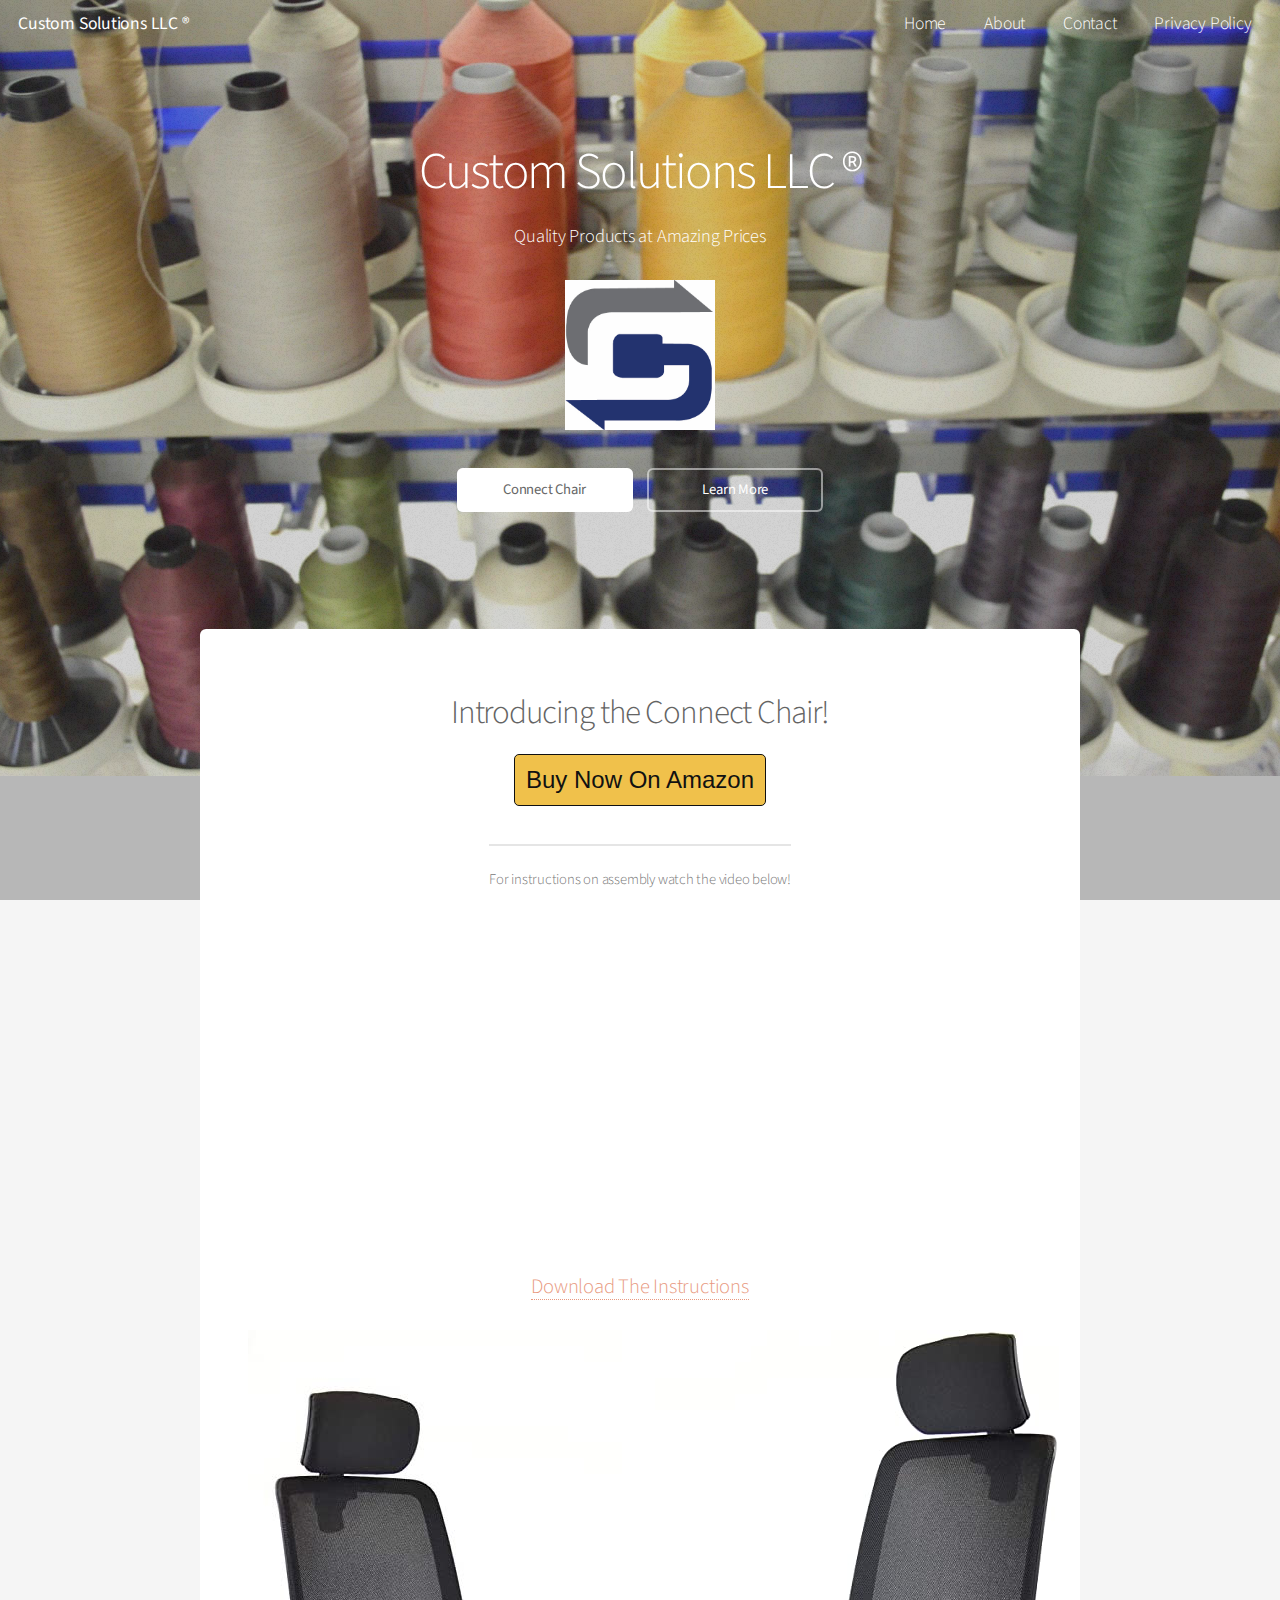
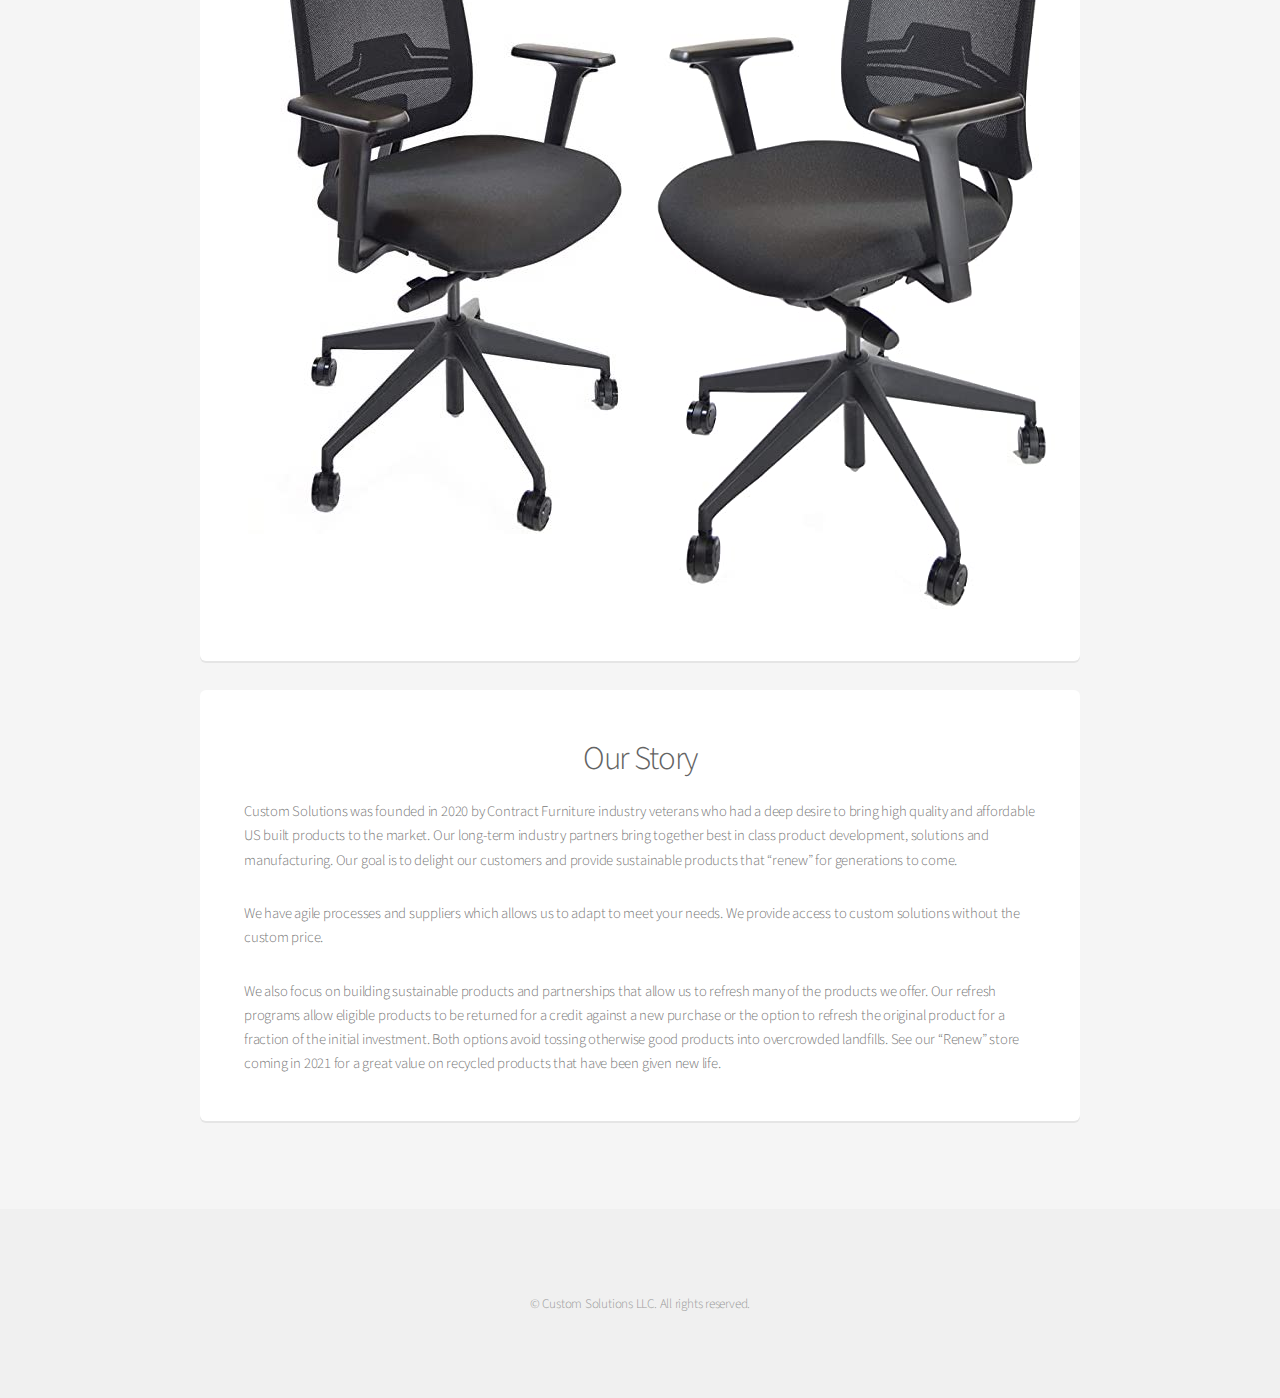
<file: index.html>
<!DOCTYPE HTML>
<!--
	Alpha by HTML5 UP
	html5up.net | @ajlkn
	Free for personal and commercial use under the CCA 3.0 license (html5up.net/license)
-->
<html>

<head>
  <title>Custom Solutions LLC</title>
  <meta charset="utf-8" />
  <meta name="viewport" content="width=device-width, initial-scale=1, user-scalable=no" />
  <link rel="stylesheet" href="assets/css/main.css" />
</head>

<body class="landing is-preload">
  <div id="page-wrapper">

    <!-- Header -->
    <header id="header" class="alt">
      <h1><a style="font-size: 1.2em;" href="index.html">Custom Solutions LLC <span>&#174;</span></a></h1>
      <nav id="nav">
        <ul>
          <li style="font-size: 1.2em;"><a href="index.html">Home</a></li>
          <li style="font-size: 1.2em;"><a href="#about">About</a></li>
          <li style="font-size: 1.2em;"><a href="contact.html">Contact</a></li>
          <li style="font-size: 1.2em;"><a href="generic.html">Privacy Policy</a></li>
        </ul>
      </nav>
    </header>

    <!-- Banner -->
    <section id="banner">
      <div class="overlay"></div>
      <h2>Custom Solutions LLC <span>&#174;</span></h2>
      <p>Quality Products at Amazing Prices</p>
      <img src="images/logo.jpg" style="width: 150px; height: 150px; margin-bottom: 30px;" />
      <ul class="actions special">
        <li><a href="#connect-chair" class="button primary">Connect Chair</a></li>
        <li><a href="#about" class="button">Learn More</a></li>
      </ul>
    </section>

    <!-- Main -->
    <section id="main" class="container">
      <section id="connect-chair" class="box special">

        <header class="major">
          <h2>Introducing the Connect Chair!</h2>
          <a href="https://www.amazon.com/dp/B08PG2HKH2" target="_blank"><button
              style="background: #f0c14b;
            border-color: #a88734 #9c7e31 #846a29;
            color: #111; border: 1px solid; cursor: pointer; margin-top: 1rem; margin-bottom: 1rem; padding: .7rem; font-size: 1.5rem; border-radius: 5px;">Buy
              Now On Amazon</button></a>
          <br />
          <p>For instructions on assembly watch the video below!</p>
        </header>

        <iframe src="https://player.vimeo.com/video/487297422" width="100%" height="360" frameborder="0"
          allow="autoplay; fullscreen" allowfullscreen></iframe>

        <div class="col-12">
          <ul class="actions special">
            <!-- <li><input type="submit" value="Download Written Instructions" /></li> -->
            <a style="font-size: 1.4em;"
              href="https://ecstatic-fermat-18f123.netlify.app/Custom_Solutions_Chair_Instructions_2020.pdf"
              download>Download The
              Instructions</a>
          </ul>
        </div>

        <div class="row">
          <div class="col-6 col-12-mobile">
            <img src="images/connect-chair.jpg" />
          </div>
          <div class="col-6 col-12-mobile">
            <img src="images/connect-chair-1.jpg" />
          </div>
        </div>
      </section>

      <section id="about" class="box special features">
        <h2 class="align-center">Our Story</h2>
        <p class="align-left">Custom Solutions was founded in 2020 by Contract Furniture industry veterans who had a
          deep desire to bring
          high quality and affordable US built products to the market. Our long-term industry partners bring together
          best in class product development, solutions and manufacturing. Our goal is to delight our customers and
          provide sustainable products that “renew” for generations to come.</p>
        <p class="align-left">We have agile processes and suppliers which allows us to adapt to meet your needs. We
          provide access to
          custom solutions without the custom price. </p>
        <p class="align-left">We also focus on building sustainable products and partnerships that allow us to refresh
          many of the products
          we offer. Our refresh programs allow eligible products to be returned for a credit against a new purchase or
          the option to refresh the original product for a fraction of the initial investment. Both options avoid
          tossing otherwise good products into overcrowded landfills. See our “Renew” store coming in 2021 for a great
          value on recycled products that have been given new life. </p>
      </section>
    </section>

    <!-- CTA -->
    <!-- <section id="cta">

      <h2>Stay In The Loop!</h2>
      <p>Occasional deals and offers! Never spam!</p>

      <form>
        <div class="row gtr-50 gtr-uniform">
          <div class="col-8 col-12-mobilep">
            <input type="email" name="email" id="email" placeholder="Email Address" />
          </div>
          <div class="col-4 col-12-mobilep">
            <input type="submit" value="Sign Up" class="fit" />
          </div>
        </div>
      </form>

    </section> -->

    <!-- Footer -->
    <footer id="footer">
      <ul class="icons">
        <!-- <li><a href="#" class="icon brands fa-twitter"><span class="label">Twitter</span></a></li>
        <li><a href="#" class="icon brands fa-facebook-f"><span class="label">Facebook</span></a></li>
        <li><a href="#" class="icon brands fa-instagram"><span class="label">Instagram</span></a></li>
        <li><a href="#" class="icon brands fa-github"><span class="label">Github</span></a></li> -->
        <!-- <li><a href="#" class="icon brands fa-dribbble"><span class="label">Dribbble</span></a></li> -->
        <!-- <li><a href="#" class="icon brands fa-google-plus"><span class="label">Google+</span></a></li> -->
      </ul>
      <ul class="copyright">
        <li>&copy; Custom Solutions LLC. All rights reserved.</li>
        <!-- <li>Design: <a href="http://html5up.net">HTML5 UP</a></li> -->
      </ul>
    </footer>

  </div>

  <!-- Scripts -->
  <script src="assets/js/jquery.min.js"></script>
  <script src="assets/js/jquery.dropotron.min.js"></script>
  <script src="assets/js/jquery.scrollex.min.js"></script>
  <script src="assets/js/browser.min.js"></script>
  <script src="assets/js/breakpoints.min.js"></script>
  <script src="assets/js/util.js"></script>
  <script src="assets/js/main.js"></script>

</body>

</html>
</file>
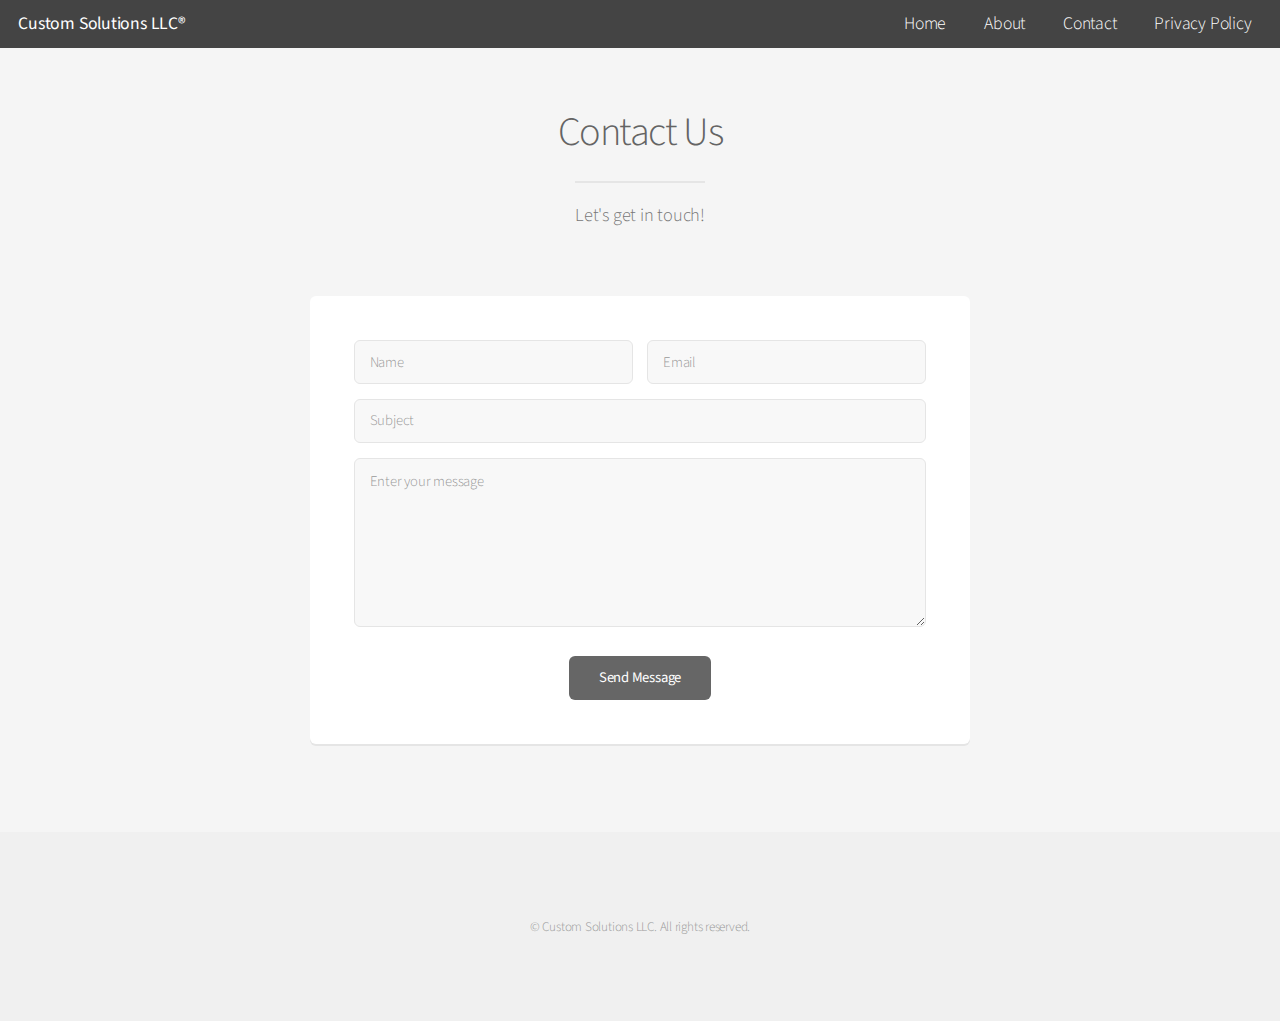
<file: contact.html>
<!DOCTYPE HTML>
<!--
	Alpha by HTML5 UP
	html5up.net | @ajlkn
	Free for personal and commercial use under the CCA 3.0 license (html5up.net/license)
-->
<html>

<head>
  <title>Custom Solutions | Contact Us</title>
  <meta charset="utf-8" />
  <meta name="viewport" content="width=device-width, initial-scale=1, user-scalable=no" />
  <link rel="stylesheet" href="assets/css/main.css" />
</head>

<body class="is-preload">
  <div id="page-wrapper">

    <!-- Header -->
    <header id="header">
      <h1><a style="font-size: 1.2em;" href="index.html">Custom Solutions LLC<span>&#174;</span></a></h1>
      <nav id="nav">
        <ul>
          <li style="font-size: 1.2em;"><a href="index.html">Home</a></li>
          <li style="font-size: 1.2em;"><a href="index.html#about">About</a></li>
          <li style="font-size: 1.2em;"><a href="contact.html">Contact</a></li>
          <li style="font-size: 1.2em;"><a href="generic.html">Privacy Policy</a></li>
        </ul>
      </nav>
    </header>

    <!-- Main -->
    <section id="main" class="container medium">
      <header>
        <h2>Contact Us</h2>
        <p>Let's get in touch!</p>
      </header>
      <div class="box">
        <form name="Contact Form" method="POST" data-netlify="true" netlify-honeypot="bot-field"
          data-netlify-recaptcha="true">
          <div class="row gtr-50 gtr-uniform">
            <!-- Bot Field -->
            <div style="display: none;" class="col-6 col-12 mobilep">
              <p>
                <label>Don’t fill this out if you're human:
                  <input name="bot-field" /></label>
              </p>
            </div>
            <div class="col-6 col-12-mobilep">
              <label style="display: none;">Name</label>
              <input type="text" name="name" id="name" value="" placeholder="Name" />
            </div>
            <div class="col-6 col-12-mobilep">
              <label style="display: none;">Email</label>
              <input type="email" name="email" id="email" value="" placeholder="Email" />
            </div>
            <div class="col-12">
              <label style="display: none;">Subject</label>
              <input type="text" name="subject" id="subject" value="" placeholder="Subject" />
            </div>
            <div class="col-12">
              <label style="display: none;">Message</label>
              <textarea name="message" id="message" placeholder="Enter your message" rows="6"></textarea>
            </div>
            <div class="align-center" data-netlify-recaptcha="true"></div>
            <div class="col-12">
              <ul class="actions special">
                <li><input type="submit" value="Send Message" /></li>
              </ul>
            </div>
          </div>
        </form>
      </div>
    </section>

    <!-- Footer -->
    <footer id="footer">
      <ul class="icons">
        <!-- <li><a href="#" class="icon brands fa-twitter"><span class="label">Twitter</span></a></li>
        <li><a href="#" class="icon brands fa-facebook-f"><span class="label">Facebook</span></a></li>
        <li><a href="#" class="icon brands fa-instagram"><span class="label">Instagram</span></a></li>
        <li><a href="#" class="icon brands fa-github"><span class="label">Github</span></a></li> -->
        <!-- <li><a href="#" class="icon brands fa-dribbble"><span class="label">Dribbble</span></a></li> -->
        <!-- <li><a href="#" class="icon brands fa-google-plus"><span class="label">Google+</span></a></li> -->
      </ul>
      <ul class="copyright">
        <li>&copy; Custom Solutions LLC. All rights reserved.</li>
        <!-- <li>Design: <a href="http://html5up.net">HTML5 UP</a></li> -->
      </ul>
    </footer>

  </div>

  <!-- Scripts -->
  <script src="assets/js/jquery.min.js"></script>
  <script src="assets/js/jquery.dropotron.min.js"></script>
  <script src="assets/js/jquery.scrollex.min.js"></script>
  <script src="assets/js/browser.min.js"></script>
  <script src="assets/js/breakpoints.min.js"></script>
  <script src="assets/js/util.js"></script>
  <script src="assets/js/main.js"></script>

</body>

</html>
</file>
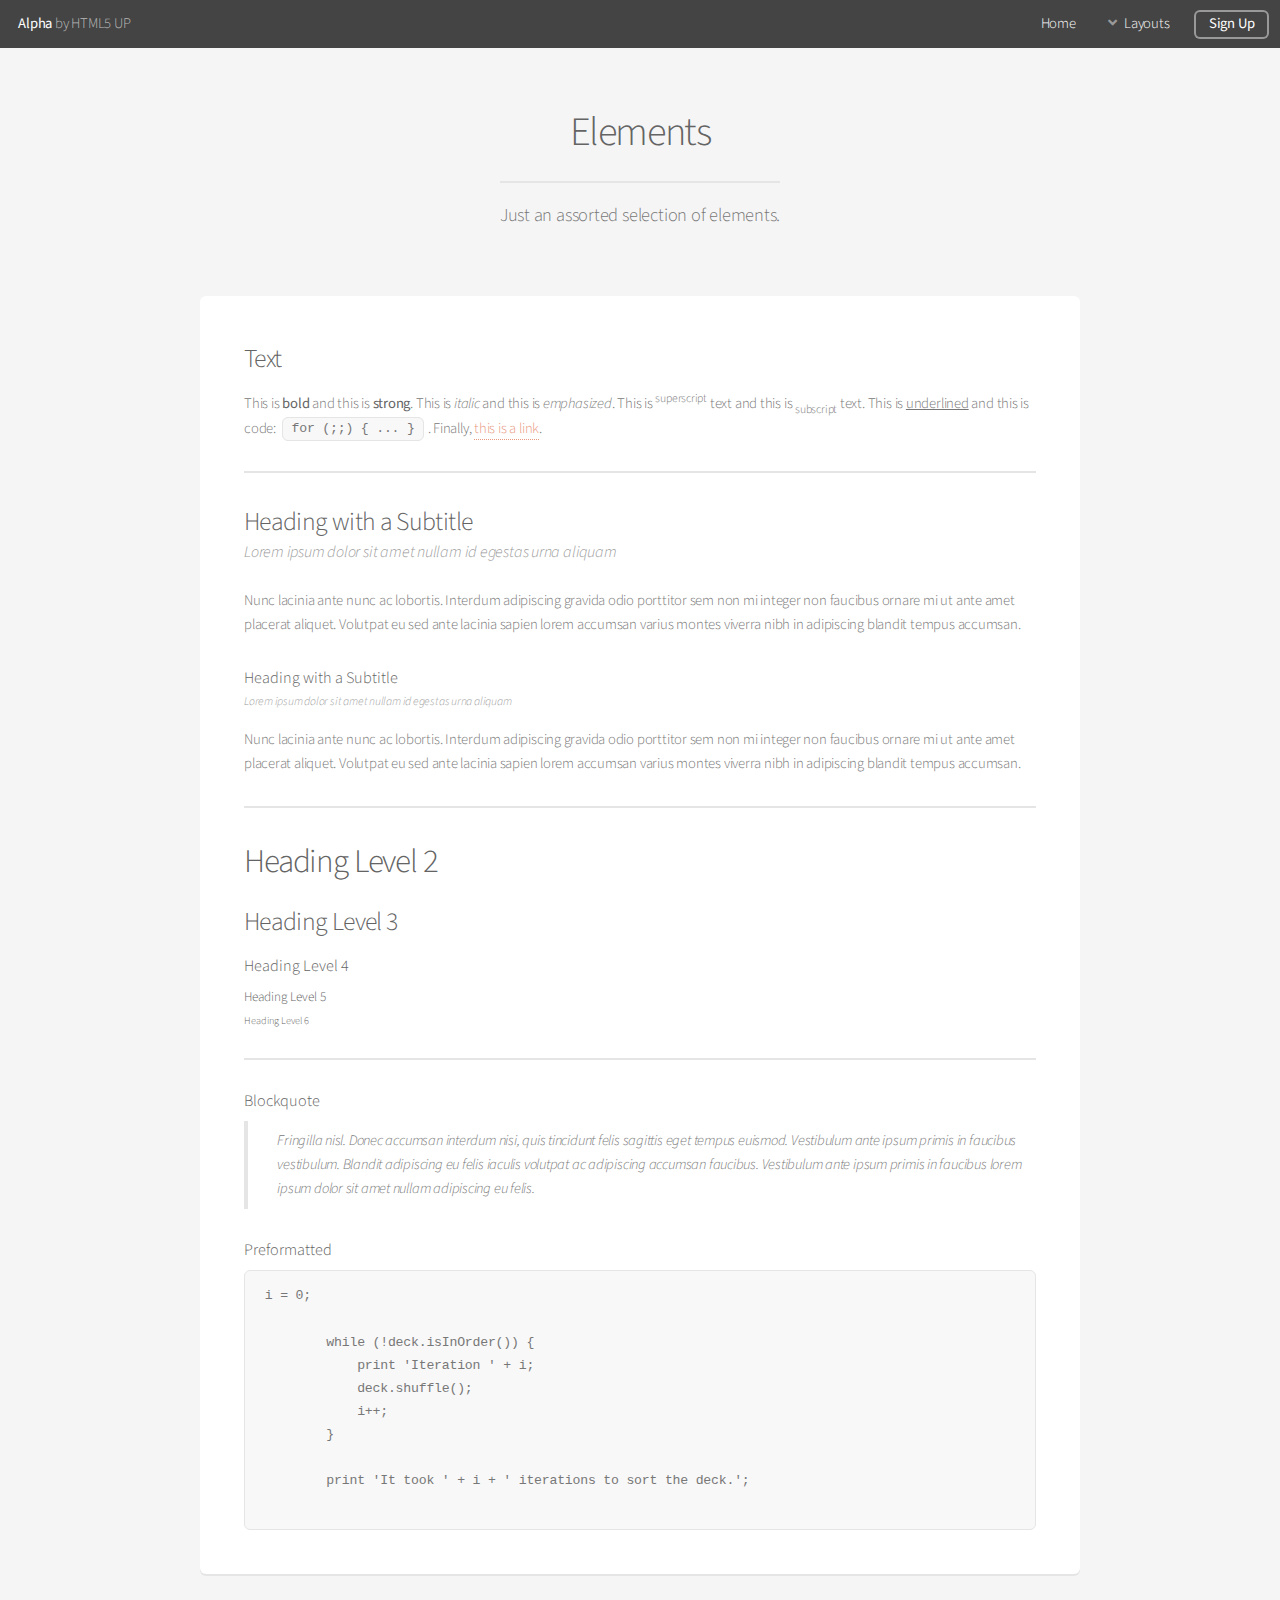
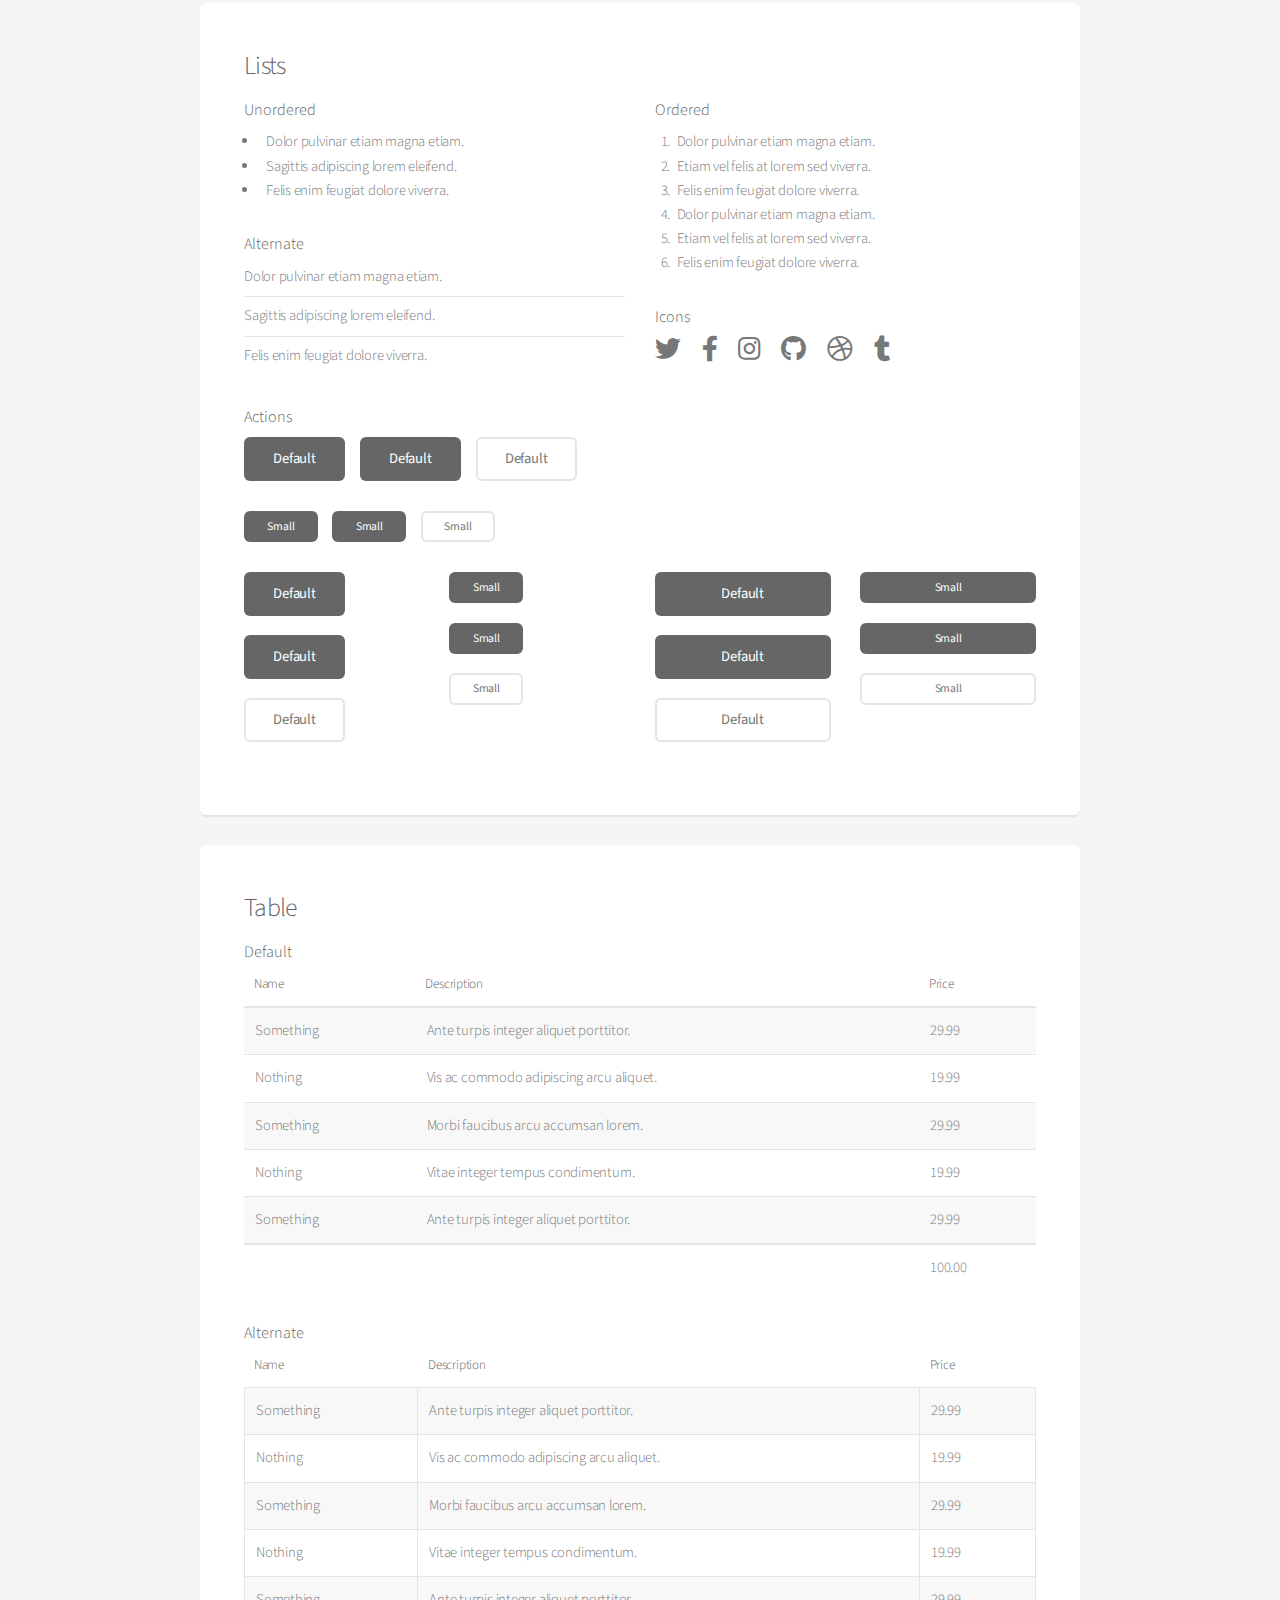
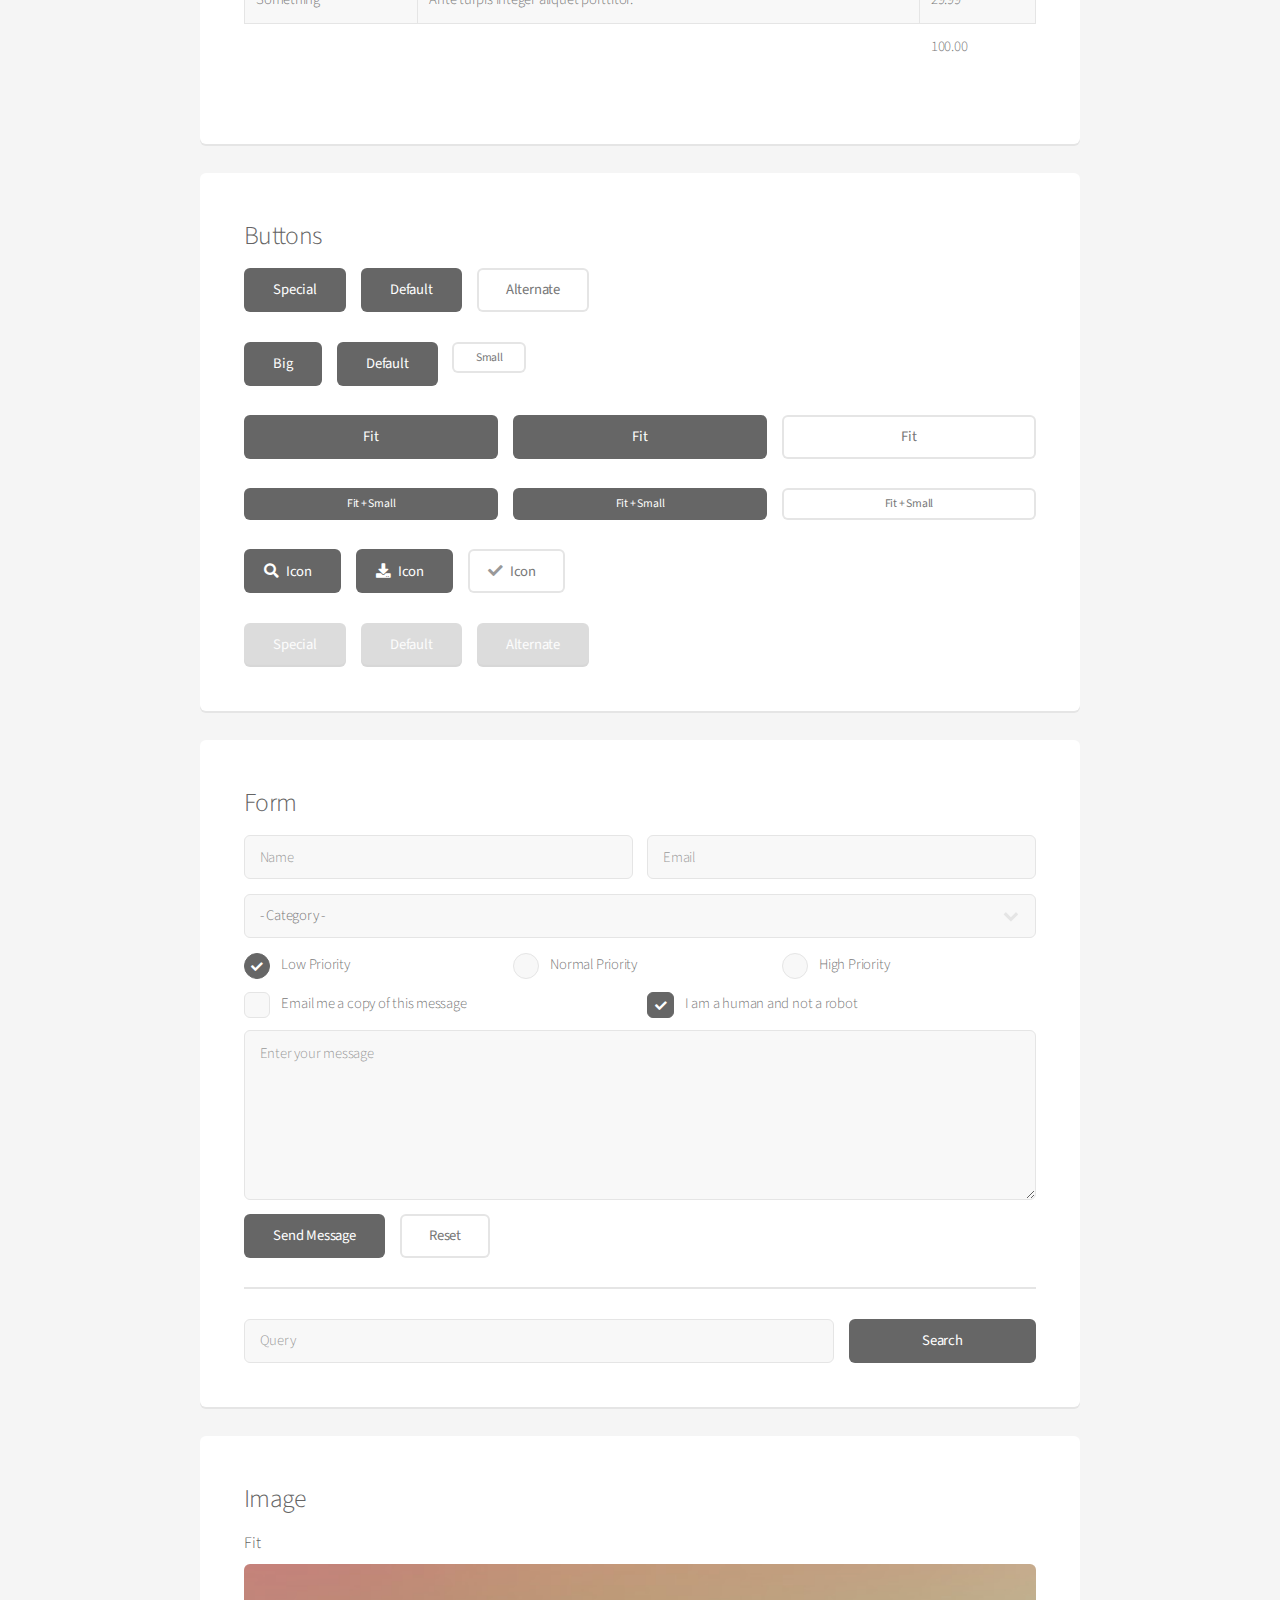
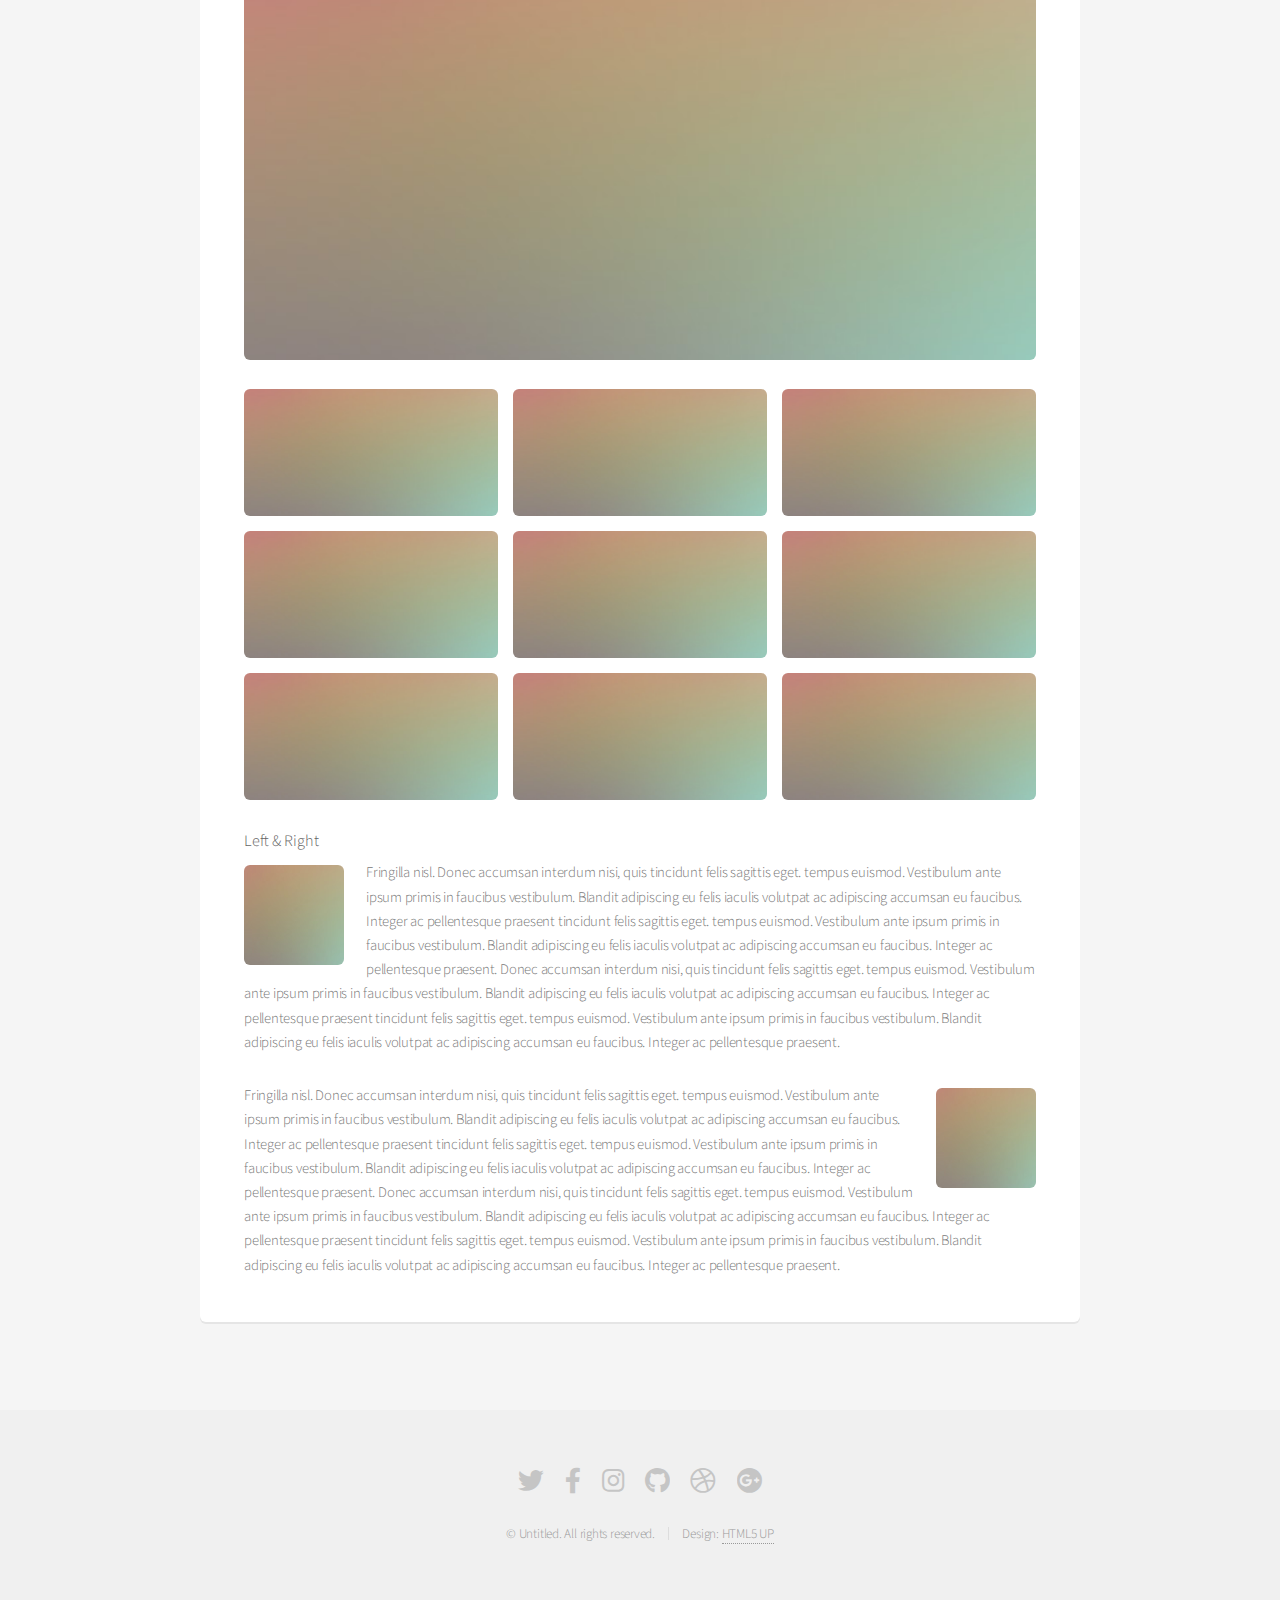
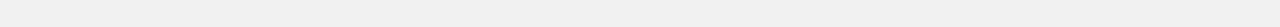
<file: elements.html>
<!DOCTYPE HTML>
<!--
	Alpha by HTML5 UP
	html5up.net | @ajlkn
	Free for personal and commercial use under the CCA 3.0 license (html5up.net/license)
-->
<html>
	<head>
		<title>Elements - Alpha by HTML5 UP</title>
		<meta charset="utf-8" />
		<meta name="viewport" content="width=device-width, initial-scale=1, user-scalable=no" />
		<link rel="stylesheet" href="assets/css/main.css" />
	</head>
	<body class="is-preload">
		<div id="page-wrapper">

			<!-- Header -->
				<header id="header">
					<h1><a href="index.html">Alpha</a> by HTML5 UP</h1>
					<nav id="nav">
						<ul>
							<li><a href="index.html">Home</a></li>
							<li>
								<a href="#" class="icon solid fa-angle-down">Layouts</a>
								<ul>
									<li><a href="generic.html">Generic</a></li>
									<li><a href="contact.html">Contact</a></li>
									<li><a href="elements.html">Elements</a></li>
									<li>
										<a href="#">Submenu</a>
										<ul>
											<li><a href="#">Option One</a></li>
											<li><a href="#">Option Two</a></li>
											<li><a href="#">Option Three</a></li>
											<li><a href="#">Option Four</a></li>
										</ul>
									</li>
								</ul>
							</li>
							<li><a href="#" class="button">Sign Up</a></li>
						</ul>
					</nav>
				</header>

			<!-- Main -->
				<section id="main" class="container">
					<header>
						<h2>Elements</h2>
						<p>Just an assorted selection of elements.</p>
					</header>
					<div class="row">
						<div class="col-12">

							<!-- Text -->
								<section class="box">
									<h3>Text</h3>
									<p>This is <b>bold</b> and this is <strong>strong</strong>. This is <i>italic</i> and this is <em>emphasized</em>.
									This is <sup>superscript</sup> text and this is <sub>subscript</sub> text.
									This is <u>underlined</u> and this is code: <code>for (;;) { ... }</code>. Finally, <a href="#">this is a link</a>.</p>

									<hr />

									<header>
										<h3>Heading with a Subtitle</h3>
										<p>Lorem ipsum dolor sit amet nullam id egestas urna aliquam</p>
									</header>
									<p>Nunc lacinia ante nunc ac lobortis. Interdum adipiscing gravida odio porttitor sem non mi integer non faucibus ornare mi ut ante amet placerat aliquet. Volutpat eu sed ante lacinia sapien lorem accumsan varius montes viverra nibh in adipiscing blandit tempus accumsan.</p>
									<header>
										<h4>Heading with a Subtitle</h4>
										<p>Lorem ipsum dolor sit amet nullam id egestas urna aliquam</p>
									</header>
									<p>Nunc lacinia ante nunc ac lobortis. Interdum adipiscing gravida odio porttitor sem non mi integer non faucibus ornare mi ut ante amet placerat aliquet. Volutpat eu sed ante lacinia sapien lorem accumsan varius montes viverra nibh in adipiscing blandit tempus accumsan.</p>

									<hr />

									<h2>Heading Level 2</h2>
									<h3>Heading Level 3</h3>
									<h4>Heading Level 4</h4>
									<h5>Heading Level 5</h5>
									<h6>Heading Level 6</h6>

									<hr />

									<h4>Blockquote</h4>
									<blockquote>Fringilla nisl. Donec accumsan interdum nisi, quis tincidunt felis sagittis eget tempus euismod. Vestibulum ante ipsum primis in faucibus vestibulum. Blandit adipiscing eu felis iaculis volutpat ac adipiscing accumsan faucibus. Vestibulum ante ipsum primis in faucibus lorem ipsum dolor sit amet nullam adipiscing eu felis.</blockquote>

									<h4>Preformatted</h4>
									<pre>i = 0;

	while (!deck.isInOrder()) {
	    print 'Iteration ' + i;
	    deck.shuffle();
	    i++;
	}

	print 'It took ' + i + ' iterations to sort the deck.';
	</pre>
								</section>

						</div>
					</div>
					<div class="row">
						<div class="col-12">

							<!-- Lists -->
								<section class="box">
									<h3>Lists</h3>
									<div class="row">
										<div class="col-6 col-12-mobilep">

											<h4>Unordered</h4>
											<ul>
												<li>Dolor pulvinar etiam magna etiam.</li>
												<li>Sagittis adipiscing lorem eleifend.</li>
												<li>Felis enim feugiat dolore viverra.</li>
											</ul>

											<h4>Alternate</h4>
											<ul class="alt">
												<li>Dolor pulvinar etiam magna etiam.</li>
												<li>Sagittis adipiscing lorem eleifend.</li>
												<li>Felis enim feugiat dolore viverra.</li>
											</ul>

										</div>
										<div class="col-6 col-12-mobilep">

											<h4>Ordered</h4>
											<ol>
												<li>Dolor pulvinar etiam magna etiam.</li>
												<li>Etiam vel felis at lorem sed viverra.</li>
												<li>Felis enim feugiat dolore viverra.</li>
												<li>Dolor pulvinar etiam magna etiam.</li>
												<li>Etiam vel felis at lorem sed viverra.</li>
												<li>Felis enim feugiat dolore viverra.</li>
											</ol>

											<h4>Icons</h4>
											<ul class="icons">
												<li><a href="#" class="icon brands fa-twitter"><span class="label">Twitter</span></a></li>
												<li><a href="#" class="icon brands fa-facebook-f"><span class="label">Facebook</span></a></li>
												<li><a href="#" class="icon brands fa-instagram"><span class="label">Instagram</span></a></li>
												<li><a href="#" class="icon brands fa-github"><span class="label">Github</span></a></li>
												<li><a href="#" class="icon brands fa-dribbble"><span class="label">Dribbble</span></a></li>
												<li><a href="#" class="icon brands fa-tumblr"><span class="label">Tumblr</span></a></li>
											</ul>

										</div>
									</div>

									<h4>Actions</h4>
									<ul class="actions">
										<li><a href="#" class="button special">Default</a></li>
										<li><a href="#" class="button">Default</a></li>
										<li><a href="#" class="button alt">Default</a></li>
									</ul>
									<ul class="actions small">
										<li><a href="#" class="button special small">Small</a></li>
										<li><a href="#" class="button small">Small</a></li>
										<li><a href="#" class="button alt small">Small</a></li>
									</ul>
									<div class="row">
										<div class="col-3 col-6-narrower col-12-mobilep">
											<ul class="actions stacked">
												<li><a href="#" class="button special">Default</a></li>
												<li><a href="#" class="button">Default</a></li>
												<li><a href="#" class="button alt">Default</a></li>
											</ul>
										</div>
										<div class="col-3 col-6-narrower col-12-mobilep">
											<ul class="actions stacked">
												<li><a href="#" class="button special small">Small</a></li>
												<li><a href="#" class="button small">Small</a></li>
												<li><a href="#" class="button alt small">Small</a></li>
											</ul>
										</div>
										<div class="col-3 col-6-narrower col-12-mobilep">
											<ul class="actions stacked">
												<li><a href="#" class="button special fit">Default</a></li>
												<li><a href="#" class="button fit">Default</a></li>
												<li><a href="#" class="button alt fit">Default</a></li>
											</ul>
										</div>
										<div class="col-3 col-6-narrower col-12-mobilep">
											<ul class="actions stacked">
												<li><a href="#" class="button special small fit">Small</a></li>
												<li><a href="#" class="button small fit">Small</a></li>
												<li><a href="#" class="button alt small fit">Small</a></li>
											</ul>
										</div>
									</div>
								</section>

						</div>
					</div>
					<div class="row">
						<div class="col-12">

							<!-- Table -->
								<section class="box">
									<h3>Table</h3>

									<h4>Default</h4>
									<div class="table-wrapper">
										<table>
											<thead>
												<tr>
													<th>Name</th>
													<th>Description</th>
													<th>Price</th>
												</tr>
											</thead>
											<tbody>
												<tr>
													<td>Something</td>
													<td>Ante turpis integer aliquet porttitor.</td>
													<td>29.99</td>
												</tr>
												<tr>
													<td>Nothing</td>
													<td>Vis ac commodo adipiscing arcu aliquet.</td>
													<td>19.99</td>
												</tr>
												<tr>
													<td>Something</td>
													<td> Morbi faucibus arcu accumsan lorem.</td>
													<td>29.99</td>
												</tr>
												<tr>
													<td>Nothing</td>
													<td>Vitae integer tempus condimentum.</td>
													<td>19.99</td>
												</tr>
												<tr>
													<td>Something</td>
													<td>Ante turpis integer aliquet porttitor.</td>
													<td>29.99</td>
												</tr>
											</tbody>
											<tfoot>
												<tr>
													<td colspan="2"></td>
													<td>100.00</td>
												</tr>
											</tfoot>
										</table>
									</div>

									<h4>Alternate</h4>
									<div class="table-wrapper">
										<table class="alt">
											<thead>
												<tr>
													<th>Name</th>
													<th>Description</th>
													<th>Price</th>
												</tr>
											</thead>
											<tbody>
												<tr>
													<td>Something</td>
													<td>Ante turpis integer aliquet porttitor.</td>
													<td>29.99</td>
												</tr>
												<tr>
													<td>Nothing</td>
													<td>Vis ac commodo adipiscing arcu aliquet.</td>
													<td>19.99</td>
												</tr>
												<tr>
													<td>Something</td>
													<td> Morbi faucibus arcu accumsan lorem.</td>
													<td>29.99</td>
												</tr>
												<tr>
													<td>Nothing</td>
													<td>Vitae integer tempus condimentum.</td>
													<td>19.99</td>
												</tr>
												<tr>
													<td>Something</td>
													<td>Ante turpis integer aliquet porttitor.</td>
													<td>29.99</td>
												</tr>
											</tbody>
											<tfoot>
												<tr>
													<td colspan="2"></td>
													<td>100.00</td>
												</tr>
											</tfoot>
										</table>
									</div>
								</section>

						</div>
					</div>
					<div class="row">
						<div class="col-12">

							<!-- Buttons -->
								<section class="box">
									<h3>Buttons</h3>
									<ul class="actions">
										<li><a href="#" class="button special">Special</a></li>
										<li><a href="#" class="button">Default</a></li>
										<li><a href="#" class="button alt">Alternate</a></li>
									</ul>
									<ul class="actions">
										<li><a href="#" class="button special big">Big</a></li>
										<li><a href="#" class="button">Default</a></li>
										<li><a href="#" class="button alt small">Small</a></li>
									</ul>
									<ul class="actions fit">
										<li><a href="#" class="button special fit">Fit</a></li>
										<li><a href="#" class="button fit">Fit</a></li>
										<li><a href="#" class="button alt fit">Fit</a></li>
									</ul>
									<ul class="actions fit small">
										<li><a href="#" class="button special fit small">Fit + Small</a></li>
										<li><a href="#" class="button fit small">Fit + Small</a></li>
										<li><a href="#" class="button alt fit small">Fit + Small</a></li>
									</ul>
									<ul class="actions">
										<li><a href="#" class="button special icon solid fa-search">Icon</a></li>
										<li><a href="#" class="button icon solid fa-download">Icon</a></li>
										<li><a href="#" class="button alt icon solid fa-check">Icon</a></li>
									</ul>
									<ul class="actions">
										<li><span class="button special disabled">Special</span></li>
										<li><span class="button disabled">Default</span></li>
										<li><span class="button alt disabled">Alternate</span></li>
									</ul>
								</section>

						</div>
					</div>
					<div class="row">
						<div class="col-12">

							<!-- Form -->
								<section class="box">
									<h3>Form</h3>
									<form method="post" action="#">
										<div class="row gtr-uniform gtr-50">
											<div class="col-6 col-12-mobilep">
												<input type="text" name="name" id="name" value="" placeholder="Name" />
											</div>
											<div class="col-6 col-12-mobilep">
												<input type="email" name="email" id="email" value="" placeholder="Email" />
											</div>
											<div class="col-12">
												<select name="category" id="category">
													<option value="">- Category -</option>
													<option value="1">Manufacturing</option>
													<option value="1">Shipping</option>
													<option value="1">Administration</option>
													<option value="1">Human Resources</option>
												</select>
											</div>
											<div class="col-4 col-12-narrower">
												<input type="radio" id="priority-low" name="priority" checked>
												<label for="priority-low">Low Priority</label>
											</div>
											<div class="col-4 col-12-narrower">
												<input type="radio" id="priority-normal" name="priority">
												<label for="priority-normal">Normal Priority</label>
											</div>
											<div class="col-4 col-12-narrower">
												<input type="radio" id="priority-high" name="priority">
												<label for="priority-high">High Priority</label>
											</div>
											<div class="col-6 col-12-narrower">
												<input type="checkbox" id="copy" name="copy">
												<label for="copy">Email me a copy of this message</label>
											</div>
											<div class="col-6 col-12-narrower">
												<input type="checkbox" id="human" name="human" checked>
												<label for="human">I am a human and not a robot</label>
											</div>
											<div class="col-12">
												<textarea name="message" id="message" placeholder="Enter your message" rows="6"></textarea>
											</div>
											<div class="col-12">
												<ul class="actions">
													<li><input type="submit" value="Send Message" /></li>
													<li><input type="reset" value="Reset" class="alt" /></li>
												</ul>
											</div>
										</div>
									</form>

									<hr />

									<form method="post" action="#">
										<div class="row gtr-uniform gtr-50">
											<div class="col-9 col-12-mobilep">
												<input type="text" name="query" id="query" value="" placeholder="Query" />
											</div>
											<div class="col-3 col-12-mobilep">
												<input type="submit" value="Search" class="fit" />
											</div>
										</div>
									</form>
								</section>

						</div>
					</div>
					<div class="row">
						<div class="col-12">

							<!-- Image -->
								<section class="box">
									<h3>Image</h3>
									<h4>Fit</h4>
									<span class="image fit"><img src="images/pic04.jpg" alt="" /></span>
									<div class="box alt">
										<div class="row gtr-50 gtr-uniform">
											<div class="col-4"><span class="image fit"><img src="images/pic04.jpg" alt="" /></span></div>
											<div class="col-4"><span class="image fit"><img src="images/pic04.jpg" alt="" /></span></div>
											<div class="col-4"><span class="image fit"><img src="images/pic04.jpg" alt="" /></span></div>
											<div class="col-4"><span class="image fit"><img src="images/pic04.jpg" alt="" /></span></div>
											<div class="col-4"><span class="image fit"><img src="images/pic04.jpg" alt="" /></span></div>
											<div class="col-4"><span class="image fit"><img src="images/pic04.jpg" alt="" /></span></div>
											<div class="col-4"><span class="image fit"><img src="images/pic04.jpg" alt="" /></span></div>
											<div class="col-4"><span class="image fit"><img src="images/pic04.jpg" alt="" /></span></div>
											<div class="col-4"><span class="image fit"><img src="images/pic04.jpg" alt="" /></span></div>
										</div>
									</div>

									<h4>Left &amp; Right</h4>
									<p><span class="image left"><img src="images/pic05.jpg" alt="" /></span>Fringilla nisl. Donec accumsan interdum nisi, quis tincidunt felis sagittis eget. tempus euismod. Vestibulum ante ipsum primis in faucibus vestibulum. Blandit adipiscing eu felis iaculis volutpat ac adipiscing accumsan eu faucibus. Integer ac pellentesque praesent tincidunt felis sagittis eget. tempus euismod. Vestibulum ante ipsum primis in faucibus vestibulum. Blandit adipiscing eu felis iaculis volutpat ac adipiscing accumsan eu faucibus. Integer ac pellentesque praesent. Donec accumsan interdum nisi, quis tincidunt felis sagittis eget. tempus euismod. Vestibulum ante ipsum primis in faucibus vestibulum. Blandit adipiscing eu felis iaculis volutpat ac adipiscing accumsan eu faucibus. Integer ac pellentesque praesent tincidunt felis sagittis eget. tempus euismod. Vestibulum ante ipsum primis in faucibus vestibulum. Blandit adipiscing eu felis iaculis volutpat ac adipiscing accumsan eu faucibus. Integer ac pellentesque praesent.</p>
									<p><span class="image right"><img src="images/pic05.jpg" alt="" /></span>Fringilla nisl. Donec accumsan interdum nisi, quis tincidunt felis sagittis eget. tempus euismod. Vestibulum ante ipsum primis in faucibus vestibulum. Blandit adipiscing eu felis iaculis volutpat ac adipiscing accumsan eu faucibus. Integer ac pellentesque praesent tincidunt felis sagittis eget. tempus euismod. Vestibulum ante ipsum primis in faucibus vestibulum. Blandit adipiscing eu felis iaculis volutpat ac adipiscing accumsan eu faucibus. Integer ac pellentesque praesent. Donec accumsan interdum nisi, quis tincidunt felis sagittis eget. tempus euismod. Vestibulum ante ipsum primis in faucibus vestibulum. Blandit adipiscing eu felis iaculis volutpat ac adipiscing accumsan eu faucibus. Integer ac pellentesque praesent tincidunt felis sagittis eget. tempus euismod. Vestibulum ante ipsum primis in faucibus vestibulum. Blandit adipiscing eu felis iaculis volutpat ac adipiscing accumsan eu faucibus. Integer ac pellentesque praesent.</p>
								</section>

						</div>
					</div>
				</section>

			<!-- Footer -->
				<footer id="footer">
					<ul class="icons">
						<li><a href="#" class="icon brands fa-twitter"><span class="label">Twitter</span></a></li>
						<li><a href="#" class="icon brands fa-facebook-f"><span class="label">Facebook</span></a></li>
						<li><a href="#" class="icon brands fa-instagram"><span class="label">Instagram</span></a></li>
						<li><a href="#" class="icon brands fa-github"><span class="label">Github</span></a></li>
						<li><a href="#" class="icon brands fa-dribbble"><span class="label">Dribbble</span></a></li>
						<li><a href="#" class="icon brands fa-google-plus"><span class="label">Google+</span></a></li>
					</ul>
					<ul class="copyright">
						<li>&copy; Untitled. All rights reserved.</li><li>Design: <a href="http://html5up.net">HTML5 UP</a></li>
					</ul>
				</footer>

		</div>

		<!-- Scripts -->
			<script src="assets/js/jquery.min.js"></script>
			<script src="assets/js/jquery.dropotron.min.js"></script>
			<script src="assets/js/jquery.scrollex.min.js"></script>
			<script src="assets/js/browser.min.js"></script>
			<script src="assets/js/breakpoints.min.js"></script>
			<script src="assets/js/util.js"></script>
			<script src="assets/js/main.js"></script>

	</body>
</html>
</file>
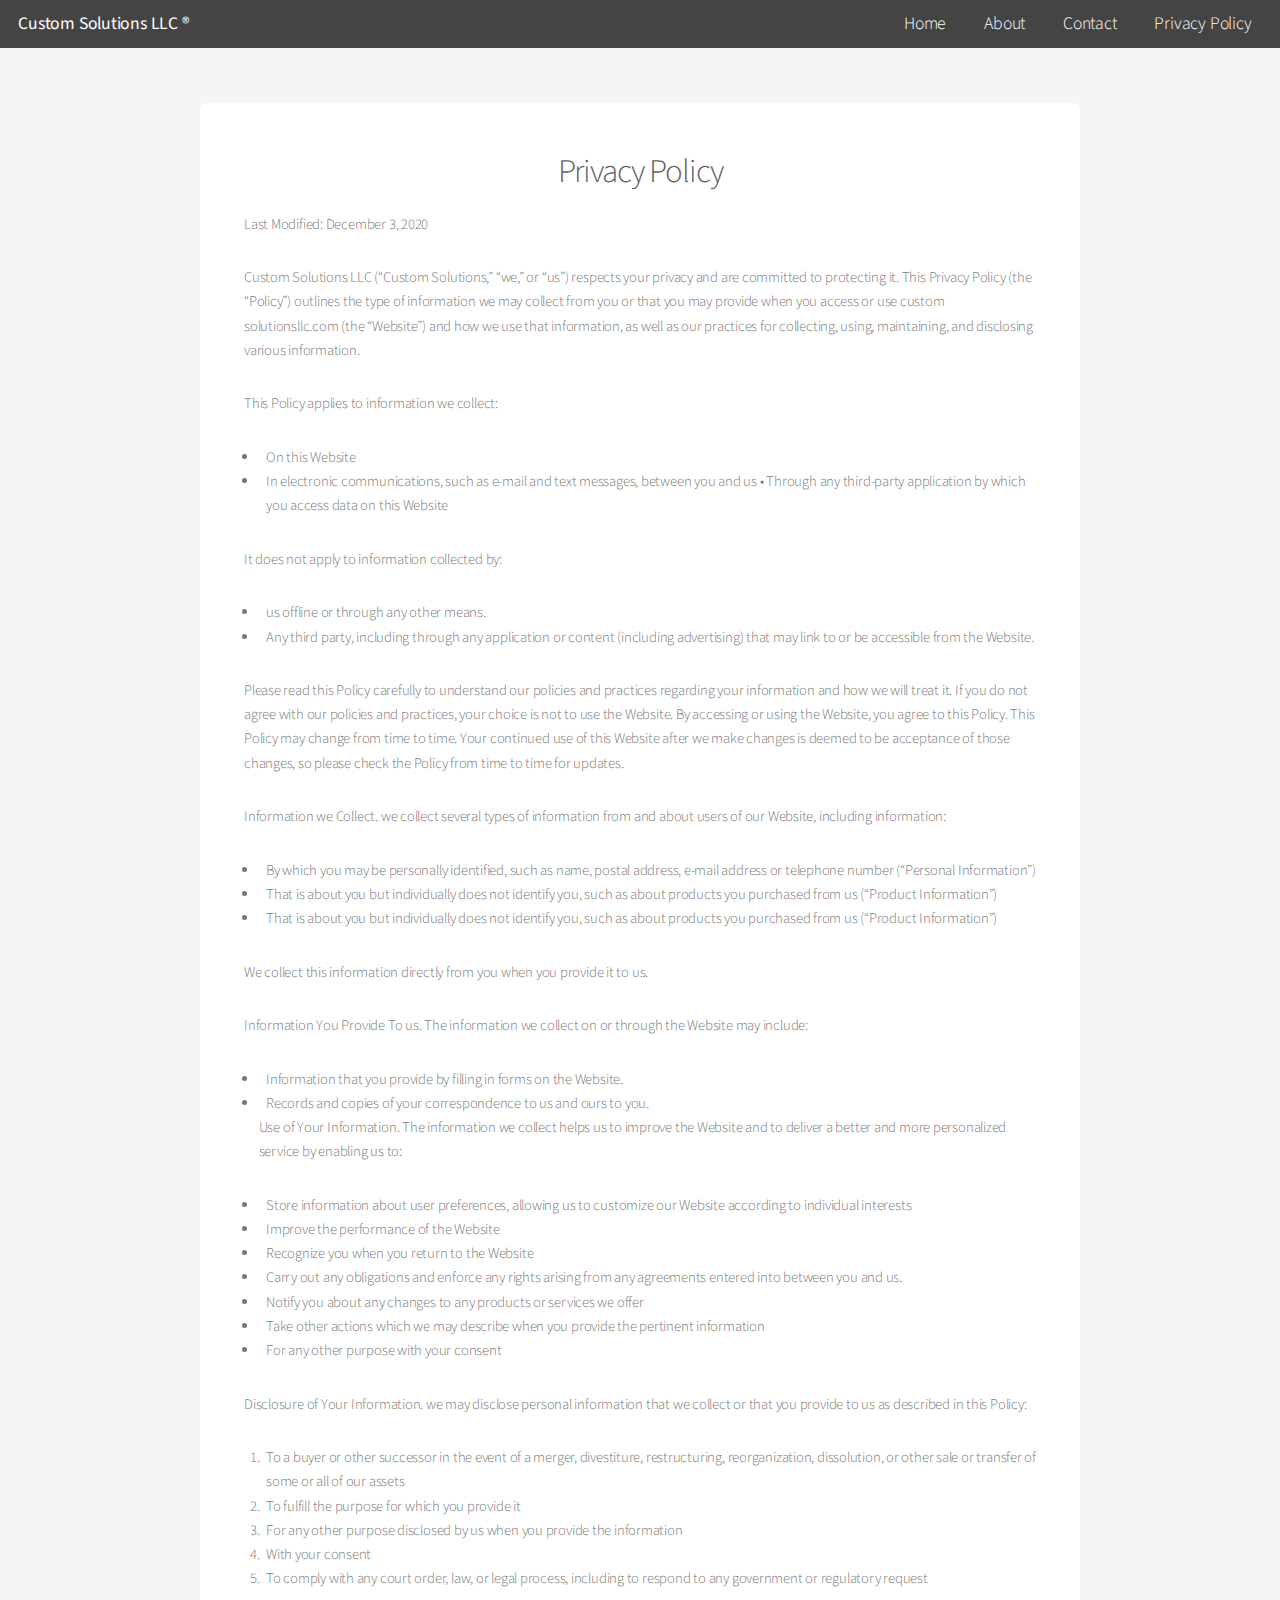
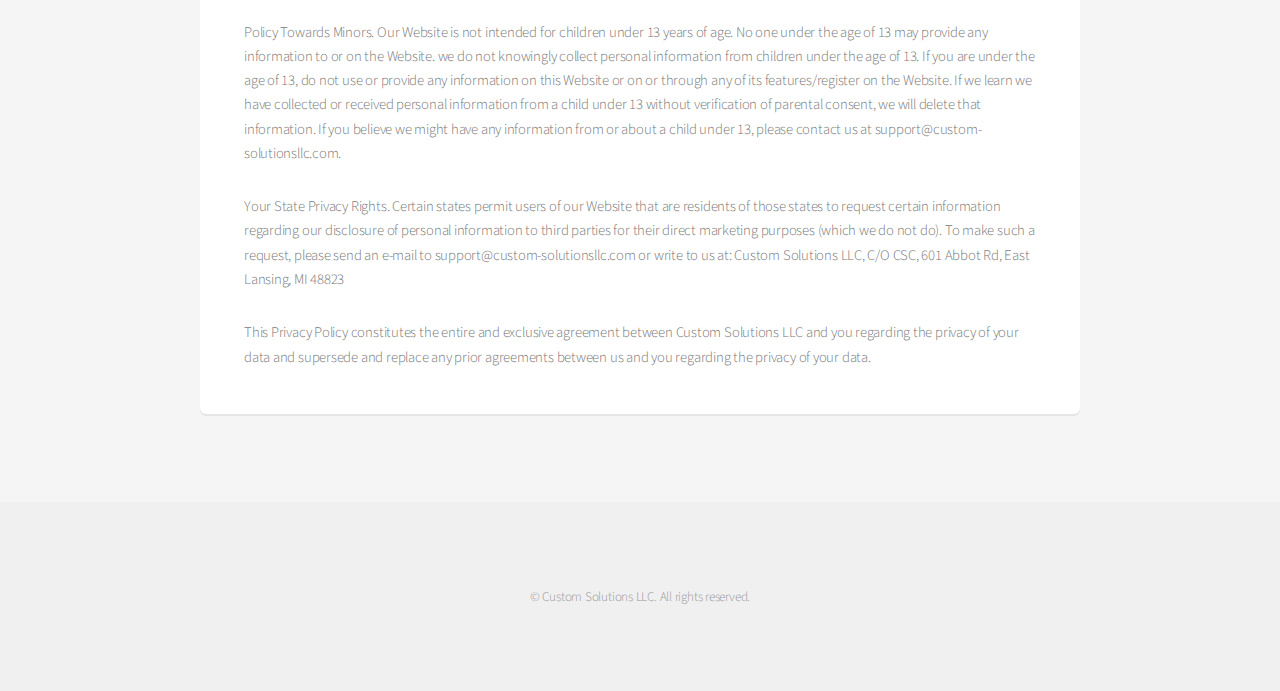
<file: generic.html>
<!DOCTYPE HTML>
<!--
	Alpha by HTML5 UP
	html5up.net | @ajlkn
	Free for personal and commercial use under the CCA 3.0 license (html5up.net/license)
-->
<html>

<head>
  <title>Custom Solutions | Privacy Policy</title>
  <meta charset="utf-8" />
  <meta name="viewport" content="width=device-width, initial-scale=1, user-scalable=no" />
  <link rel="stylesheet" href="assets/css/main.css" />
</head>

<body class="is-preload">
  <div id="page-wrapper">

    <!-- Header -->
    <header id="header">
      <h1><a style="font-size: 1.2em;" href="index.html">Custom Solutions LLC <span>&#174;</span></a></h1>
      <nav id="nav">
        <ul>
          <li style="font-size: 1.2em;"><a href="index.html">Home</a></li>
          <li style="font-size: 1.2em;"><a href="index.html#about">About</a></li>
          <li style="font-size: 1.2em;"><a href="contact.html">Contact</a></li>
          <li style="font-size: 1.2em;"><a href="index.html">Privacy Policy</a></li>
        </ul>
      </nav>
    </header>

    <!-- Main -->
    <section id="main" class="container">
      <div class="box">
        <h2 class="align-center">Privacy Policy</h2>

        <p>Last Modified: December 3, 2020</p>

        <p>Custom Solutions LLC (“Custom Solutions,” “we,” or “us”) respects your privacy and are committed to
          protecting it. This Privacy Policy (the “Policy”) outlines the type of information we may collect from you or
          that you may provide when you access or use custom solutionsllc.com (the “Website”) and how we use that
          information, as well as our practices for collecting, using, maintaining, and disclosing various information.
        </p>

        <p>This Policy applies to information we collect:</p>

        <ul>
          <li>On this Website</li>
          <li>In electronic communications, such as e-mail and text messages, between you and us • Through any
            third-party application by which you access data on this Website</li>
        </ul>

        <p>It does not apply to information collected by:</p>

        <ul>
          <li>us offline or through any other means.</li>
          <li>Any third party, including through any application or content (including advertising) that may link to or
            be accessible from the Website.</li>
        </ul>

        <p>Please read this Policy carefully to understand our policies and practices regarding your information and how
          we will treat it. If you do not agree with our policies and practices, your choice is not to use the Website.
          By accessing or using the Website, you agree to this Policy. This Policy may change from time to time. Your
          continued use of this Website after we make changes is deemed to be acceptance of those changes, so please
          check the Policy from time to time for updates.</p>

        <p>Information we Collect. we collect several types of information from and about users of our Website,
          including information:</p>

        <ul>
          <li>By which you may be personally identified, such as name, postal address, e-mail address or telephone
            number (“Personal Information”)</li>
          <li>That is about you but individually does not identify you, such as about products you purchased from us
            (“Product Information”)</li>
          <li>That is about you but individually does not identify you, such as about products you purchased from us
            (“Product Information”) </li>
        </ul>

        <p>We collect this information directly from you when you provide it to us.</p>

        <p>Information You Provide To us. The information we collect on or through the Website may include:</p>

        <ul>
          <li>Information that you provide by filling in forms on the Website.</li>
          <li>Records and copies of your correspondence to us and ours to you.</li>
          <p>Use of Your Information. The information we collect helps us to improve the Website and to deliver a better
            and more personalized service by enabling us to:</p>
          <li>Store information about user preferences, allowing us to customize our Website according to individual
            interests</li>
          <li>Improve the performance of the Website</li>
          <li>Recognize you when you return to the Website </li>
          <li>Carry out any obligations and enforce any rights arising from any agreements entered into between you and
            us. </li>
          <li>Notify you about any changes to any products or services we offer</li>
          <li>Take other actions which we may describe when you provide the pertinent information </li>
          <li>For any other purpose with your consent </li>
        </ul>

        <p>Disclosure of Your Information. we may disclose personal information that we collect or that you provide to
          us as described in this Policy:</p>

        <ol>
          <li>To a buyer or other successor in the event of a merger, divestiture, restructuring, reorganization,
            dissolution, or other sale or transfer of some or all of our assets</li>
          <li>To fulfill the purpose for which you provide it</li>
          <li>For any other purpose disclosed by us when you provide the information</li>
          <li>With your consent</li>
          <li>To comply with any court order, law, or legal process, including to respond to any government or
            regulatory request</li>
        </ol>

        <p>Policy Towards Minors. Our Website is not intended for children under 13 years of age. No one under the age
          of 13 may provide any information to or on the Website. we do not knowingly collect personal information from
          children under the age of 13. If you are under the age of 13, do not use or provide any information on this
          Website or on or through any of its features/register on the Website. If we learn we have collected or
          received personal information from a child under 13 without verification of parental consent, we will delete
          that information. If you believe we might have any information from or about a child under 13, please contact
          us at support@custom-solutionsllc.com.</p>

        <p>Your State Privacy Rights. Certain states permit users of our Website that are residents of those states to
          request certain information regarding our disclosure of personal information to third parties for their direct
          marketing purposes (which we do not do). To make such a request, please send an e-mail to
          support@custom-solutionsllc.com or write to us at: Custom Solutions LLC, C/O CSC, 601 Abbot Rd, East Lansing,
          MI 48823</p>

        <p>This Privacy Policy constitutes the entire and exclusive agreement between Custom Solutions LLC and you
          regarding the privacy of your data and supersede and replace any prior agreements between us and you regarding
          the privacy of your data.</p>

      </div>
    </section>

    <!-- Footer -->
    <footer id="footer">
      <ul class="icons">
        <!-- <li><a href="#" class="icon brands fa-twitter"><span class="label">Twitter</span></a></li>
        <li><a href="#" class="icon brands fa-facebook-f"><span class="label">Facebook</span></a></li>
        <li><a href="#" class="icon brands fa-instagram"><span class="label">Instagram</span></a></li>
        <li><a href="#" class="icon brands fa-github"><span class="label">Github</span></a></li> -->
        <!-- <li><a href="#" class="icon brands fa-dribbble"><span class="label">Dribbble</span></a></li> -->
        <!-- <li><a href="#" class="icon brands fa-google-plus"><span class="label">Google+</span></a></li> -->
      </ul>
      <ul class="copyright">
        <li>&copy; Custom Solutions LLC. All rights reserved.</li>
        <!-- <li>Design: <a href="http://html5up.net">HTML5 UP</a></li> -->
      </ul>
    </footer>

  </div>

  <!-- Scripts -->
  <script src="assets/js/jquery.min.js"></script>
  <script src="assets/js/jquery.dropotron.min.js"></script>
  <script src="assets/js/jquery.scrollex.min.js"></script>
  <script src="assets/js/browser.min.js"></script>
  <script src="assets/js/breakpoints.min.js"></script>
  <script src="assets/js/util.js"></script>
  <script src="assets/js/main.js"></script>

</body>

</html>
</file>
<file: assets/css/main.css>
@import url("fontawesome-all.min.css");
@import url("https://fonts.googleapis.com/css?family=Source+Sans+Pro:300,400,300italic,400italic");

/*
	Alpha by HTML5 UP
	html5up.net | @ajlkn
	Free for personal and commercial use under the CCA 3.0 license (html5up.net/license)
*/

/* Reset */

/* Based on meyerweb.com/eric/tools/css/reset (v2.0 | 20110126 | License: public domain) */

	html, body, div, span, applet, object,
	iframe, h1, h2, h3, h4, h5, h6, p, blockquote,
	pre, a, abbr, acronym, address, big, cite,
	code, del, dfn, em, img, ins, kbd, q, s, samp,
	small, strike, strong, sub, sup, tt, var, b,
	u, i, center, dl, dt, dd, ol, ul, li, fieldset,
	form, label, legend, table, caption, tbody,
	tfoot, thead, tr, th, td, article, aside,
	canvas, details, embed, figure, figcaption,
	footer, header, hgroup, menu, nav, output, ruby,
	section, summary, time, mark, audio, video {
		margin: 0;
		padding: 0;
		border: 0;
		font-size: 100%;
		font: inherit;
		vertical-align: baseline;
	}

	article, aside, details, figcaption, figure,
	footer, header, hgroup, menu, nav, section {
		display: block;
	}

	body {
		line-height: 1;
	}

	ol, ul {
		list-style: none;
	}

	blockquote, q {
		quotes: none;
	}

		blockquote:before, blockquote:after, q:before, q:after {
			content: '';
			content: none;
		}

	table {
		border-collapse: collapse;
		border-spacing: 0;
	}

	body {
		-webkit-text-size-adjust: none;
	}

	mark {
		background-color: transparent;
		color: inherit;
	}

	input::-moz-focus-inner {
		border: 0;
		padding: 0;
	}

	input, select, textarea {
		-moz-appearance: none;
		-webkit-appearance: none;
		-ms-appearance: none;
		appearance: none;
	}

/* Basic */

	@-ms-viewport {
		width: device-width;
	}

	body {
		-ms-overflow-style: scrollbar;
	}

	@media screen and (max-width: 480px) {

		html, body {
			min-width: 320px;
		}

	}

	html {
		box-sizing: border-box;
	}

	*, *:before, *:after {
		box-sizing: inherit;
	}

	body {
		background: #f5f5f5;
	}

	body, input, select, textarea {
		color: #777;
		font-family: "Source Sans Pro", sans-serif;
		font-size: 16pt;
		font-weight: 300;
		line-height: 1.65em;
		letter-spacing: -0.015em;
	}

	a {
		-moz-transition: color 0.2s ease-in-out, border-bottom-color 0.2s ease-in-out;
		-webkit-transition: color 0.2s ease-in-out, border-bottom-color 0.2s ease-in-out;
		-ms-transition: color 0.2s ease-in-out, border-bottom-color 0.2s ease-in-out;
		transition: color 0.2s ease-in-out, border-bottom-color 0.2s ease-in-out;
		border-bottom: dotted 1px;
		color: #e89980;
		text-decoration: none;
	}

		a:hover {
			border-bottom-color: transparent;
		}

	strong, b {
		color: #646464;
		font-weight: 400;
	}

	em, i {
		font-style: italic;
	}

	p {
		margin: 0 0 2em 0;
	}

	h1, h2, h3, h4, h5, h6 {
		color: #646464;
		font-weight: 300;
		line-height: 1em;
		margin: 0 0 0.5em 0;
	}

		h1 a, h2 a, h3 a, h4 a, h5 a, h6 a {
			color: inherit;
			text-decoration: none;
		}

	h2 {
		font-size: 2.25em;
		line-height: 1.5em;
		letter-spacing: -0.035em;
	}

	h3 {
		font-size: 1.75em;
		line-height: 1.5em;
		letter-spacing: -0.025em;
	}

	h4 {
		font-size: 1.1em;
		line-height: 1.5em;
		letter-spacing: 0;
	}

	h5 {
		font-size: 0.9em;
		line-height: 1.5em;
		letter-spacing: 0;
	}

	h6 {
		font-size: 0.7em;
		line-height: 1.5em;
		letter-spacing: 0;
	}

	sub {
		font-size: 0.8em;
		position: relative;
		top: 0.5em;
	}

	sup {
		font-size: 0.8em;
		position: relative;
		top: -0.5em;
	}

	hr {
		border: 0;
		border-bottom: solid 2px #e5e5e5;
		margin: 2em 0;
	}

		hr.major {
			margin: 3em 0;
		}

	blockquote {
		border-left: solid 4px #e5e5e5;
		font-style: italic;
		margin: 0 0 2em 0;
		padding: 0.5em 0 0.5em 2em;
	}

	pre {
		-webkit-overflow-scrolling: touch;
		background: #f8f8f8;
		border-radius: 6px;
		border: solid 1px #e5e5e5;
		font-family: monospace;
		font-size: 0.9em;
		line-height: 1.75em;
		margin: 0 0 2em 0;
		overflow-x: auto;
		padding: 1em 1.5em;
	}

	code {
		background: #f8f8f8;
		border-radius: 6px;
		border: solid 1px #e5e5e5;
		font-family: monospace;
		font-size: 0.9em;
		margin: 0 0.25em;
		padding: 0.25em 0.65em;
	}

	.align-left {
		text-align: left;
	}

	.align-center {
		text-align: center;
	}

	.align-right {
		text-align: right;
	}

/* Row */

	.row {
		display: flex;
		flex-wrap: wrap;
		box-sizing: border-box;
		align-items: stretch;
	}

		.row > * {
			box-sizing: border-box;
		}

		.row.gtr-uniform > * > :last-child {
			margin-bottom: 0;
		}

		.row.aln-left {
			justify-content: flex-start;
		}

		.row.aln-center {
			justify-content: center;
		}

		.row.aln-right {
			justify-content: flex-end;
		}

		.row.aln-top {
			align-items: flex-start;
		}

		.row.aln-middle {
			align-items: center;
		}

		.row.aln-bottom {
			align-items: flex-end;
		}

		.row > .imp {
			order: -1;
		}

		.row > .col-1 {
			width: 8.33333%;
		}

		.row > .off-1 {
			margin-left: 8.33333%;
		}

		.row > .col-2 {
			width: 16.66667%;
		}

		.row > .off-2 {
			margin-left: 16.66667%;
		}

		.row > .col-3 {
			width: 25%;
		}

		.row > .off-3 {
			margin-left: 25%;
		}

		.row > .col-4 {
			width: 33.33333%;
		}

		.row > .off-4 {
			margin-left: 33.33333%;
		}

		.row > .col-5 {
			width: 41.66667%;
		}

		.row > .off-5 {
			margin-left: 41.66667%;
		}

		.row > .col-6 {
			width: 50%;
		}

		.row > .off-6 {
			margin-left: 50%;
		}

		.row > .col-7 {
			width: 58.33333%;
		}

		.row > .off-7 {
			margin-left: 58.33333%;
		}

		.row > .col-8 {
			width: 66.66667%;
		}

		.row > .off-8 {
			margin-left: 66.66667%;
		}

		.row > .col-9 {
			width: 75%;
		}

		.row > .off-9 {
			margin-left: 75%;
		}

		.row > .col-10 {
			width: 83.33333%;
		}

		.row > .off-10 {
			margin-left: 83.33333%;
		}

		.row > .col-11 {
			width: 91.66667%;
		}

		.row > .off-11 {
			margin-left: 91.66667%;
		}

		.row > .col-12 {
			width: 100%;
		}

		.row > .off-12 {
			margin-left: 100%;
		}

		.row.gtr-0 {
			margin-top: 0;
			margin-left: 0em;
		}

			.row.gtr-0 > * {
				padding: 0 0 0 0em;
			}

			.row.gtr-0.gtr-uniform {
				margin-top: 0em;
			}

				.row.gtr-0.gtr-uniform > * {
					padding-top: 0em;
				}

		.row.gtr-25 {
			margin-top: 0;
			margin-left: -0.5em;
		}

			.row.gtr-25 > * {
				padding: 0 0 0 0.5em;
			}

			.row.gtr-25.gtr-uniform {
				margin-top: -0.5em;
			}

				.row.gtr-25.gtr-uniform > * {
					padding-top: 0.5em;
				}

		.row.gtr-50 {
			margin-top: 0;
			margin-left: -1em;
		}

			.row.gtr-50 > * {
				padding: 0 0 0 1em;
			}

			.row.gtr-50.gtr-uniform {
				margin-top: -1em;
			}

				.row.gtr-50.gtr-uniform > * {
					padding-top: 1em;
				}

		.row {
			margin-top: 0;
			margin-left: -2em;
		}

			.row > * {
				padding: 0 0 0 2em;
			}

			.row.gtr-uniform {
				margin-top: -2em;
			}

				.row.gtr-uniform > * {
					padding-top: 2em;
				}

		.row.gtr-150 {
			margin-top: 0;
			margin-left: -3em;
		}

			.row.gtr-150 > * {
				padding: 0 0 0 3em;
			}

			.row.gtr-150.gtr-uniform {
				margin-top: -3em;
			}

				.row.gtr-150.gtr-uniform > * {
					padding-top: 3em;
				}

		.row.gtr-200 {
			margin-top: 0;
			margin-left: -4em;
		}

			.row.gtr-200 > * {
				padding: 0 0 0 4em;
			}

			.row.gtr-200.gtr-uniform {
				margin-top: -4em;
			}

				.row.gtr-200.gtr-uniform > * {
					padding-top: 4em;
				}

		@media screen and (max-width: 1680px) {

			.row {
				display: flex;
				flex-wrap: wrap;
				box-sizing: border-box;
				align-items: stretch;
			}

				.row > * {
					box-sizing: border-box;
				}

				.row.gtr-uniform > * > :last-child {
					margin-bottom: 0;
				}

				.row.aln-left {
					justify-content: flex-start;
				}

				.row.aln-center {
					justify-content: center;
				}

				.row.aln-right {
					justify-content: flex-end;
				}

				.row.aln-top {
					align-items: flex-start;
				}

				.row.aln-middle {
					align-items: center;
				}

				.row.aln-bottom {
					align-items: flex-end;
				}

				.row > .imp-wide {
					order: -1;
				}

				.row > .col-1-wide {
					width: 8.33333%;
				}

				.row > .off-1-wide {
					margin-left: 8.33333%;
				}

				.row > .col-2-wide {
					width: 16.66667%;
				}

				.row > .off-2-wide {
					margin-left: 16.66667%;
				}

				.row > .col-3-wide {
					width: 25%;
				}

				.row > .off-3-wide {
					margin-left: 25%;
				}

				.row > .col-4-wide {
					width: 33.33333%;
				}

				.row > .off-4-wide {
					margin-left: 33.33333%;
				}

				.row > .col-5-wide {
					width: 41.66667%;
				}

				.row > .off-5-wide {
					margin-left: 41.66667%;
				}

				.row > .col-6-wide {
					width: 50%;
				}

				.row > .off-6-wide {
					margin-left: 50%;
				}

				.row > .col-7-wide {
					width: 58.33333%;
				}

				.row > .off-7-wide {
					margin-left: 58.33333%;
				}

				.row > .col-8-wide {
					width: 66.66667%;
				}

				.row > .off-8-wide {
					margin-left: 66.66667%;
				}

				.row > .col-9-wide {
					width: 75%;
				}

				.row > .off-9-wide {
					margin-left: 75%;
				}

				.row > .col-10-wide {
					width: 83.33333%;
				}

				.row > .off-10-wide {
					margin-left: 83.33333%;
				}

				.row > .col-11-wide {
					width: 91.66667%;
				}

				.row > .off-11-wide {
					margin-left: 91.66667%;
				}

				.row > .col-12-wide {
					width: 100%;
				}

				.row > .off-12-wide {
					margin-left: 100%;
				}

				.row.gtr-0 {
					margin-top: 0;
					margin-left: 0em;
				}

					.row.gtr-0 > * {
						padding: 0 0 0 0em;
					}

					.row.gtr-0.gtr-uniform {
						margin-top: 0em;
					}

						.row.gtr-0.gtr-uniform > * {
							padding-top: 0em;
						}

				.row.gtr-25 {
					margin-top: 0;
					margin-left: -0.5em;
				}

					.row.gtr-25 > * {
						padding: 0 0 0 0.5em;
					}

					.row.gtr-25.gtr-uniform {
						margin-top: -0.5em;
					}

						.row.gtr-25.gtr-uniform > * {
							padding-top: 0.5em;
						}

				.row.gtr-50 {
					margin-top: 0;
					margin-left: -1em;
				}

					.row.gtr-50 > * {
						padding: 0 0 0 1em;
					}

					.row.gtr-50.gtr-uniform {
						margin-top: -1em;
					}

						.row.gtr-50.gtr-uniform > * {
							padding-top: 1em;
						}

				.row {
					margin-top: 0;
					margin-left: -2em;
				}

					.row > * {
						padding: 0 0 0 2em;
					}

					.row.gtr-uniform {
						margin-top: -2em;
					}

						.row.gtr-uniform > * {
							padding-top: 2em;
						}

				.row.gtr-150 {
					margin-top: 0;
					margin-left: -3em;
				}

					.row.gtr-150 > * {
						padding: 0 0 0 3em;
					}

					.row.gtr-150.gtr-uniform {
						margin-top: -3em;
					}

						.row.gtr-150.gtr-uniform > * {
							padding-top: 3em;
						}

				.row.gtr-200 {
					margin-top: 0;
					margin-left: -4em;
				}

					.row.gtr-200 > * {
						padding: 0 0 0 4em;
					}

					.row.gtr-200.gtr-uniform {
						margin-top: -4em;
					}

						.row.gtr-200.gtr-uniform > * {
							padding-top: 4em;
						}

		}

		@media screen and (max-width: 1280px) {

			.row {
				display: flex;
				flex-wrap: wrap;
				box-sizing: border-box;
				align-items: stretch;
			}

				.row > * {
					box-sizing: border-box;
				}

				.row.gtr-uniform > * > :last-child {
					margin-bottom: 0;
				}

				.row.aln-left {
					justify-content: flex-start;
				}

				.row.aln-center {
					justify-content: center;
				}

				.row.aln-right {
					justify-content: flex-end;
				}

				.row.aln-top {
					align-items: flex-start;
				}

				.row.aln-middle {
					align-items: center;
				}

				.row.aln-bottom {
					align-items: flex-end;
				}

				.row > .imp-normal {
					order: -1;
				}

				.row > .col-1-normal {
					width: 8.33333%;
				}

				.row > .off-1-normal {
					margin-left: 8.33333%;
				}

				.row > .col-2-normal {
					width: 16.66667%;
				}

				.row > .off-2-normal {
					margin-left: 16.66667%;
				}

				.row > .col-3-normal {
					width: 25%;
				}

				.row > .off-3-normal {
					margin-left: 25%;
				}

				.row > .col-4-normal {
					width: 33.33333%;
				}

				.row > .off-4-normal {
					margin-left: 33.33333%;
				}

				.row > .col-5-normal {
					width: 41.66667%;
				}

				.row > .off-5-normal {
					margin-left: 41.66667%;
				}

				.row > .col-6-normal {
					width: 50%;
				}

				.row > .off-6-normal {
					margin-left: 50%;
				}

				.row > .col-7-normal {
					width: 58.33333%;
				}

				.row > .off-7-normal {
					margin-left: 58.33333%;
				}

				.row > .col-8-normal {
					width: 66.66667%;
				}

				.row > .off-8-normal {
					margin-left: 66.66667%;
				}

				.row > .col-9-normal {
					width: 75%;
				}

				.row > .off-9-normal {
					margin-left: 75%;
				}

				.row > .col-10-normal {
					width: 83.33333%;
				}

				.row > .off-10-normal {
					margin-left: 83.33333%;
				}

				.row > .col-11-normal {
					width: 91.66667%;
				}

				.row > .off-11-normal {
					margin-left: 91.66667%;
				}

				.row > .col-12-normal {
					width: 100%;
				}

				.row > .off-12-normal {
					margin-left: 100%;
				}

				.row.gtr-0 {
					margin-top: 0;
					margin-left: 0em;
				}

					.row.gtr-0 > * {
						padding: 0 0 0 0em;
					}

					.row.gtr-0.gtr-uniform {
						margin-top: 0em;
					}

						.row.gtr-0.gtr-uniform > * {
							padding-top: 0em;
						}

				.row.gtr-25 {
					margin-top: 0;
					margin-left: -0.5em;
				}

					.row.gtr-25 > * {
						padding: 0 0 0 0.5em;
					}

					.row.gtr-25.gtr-uniform {
						margin-top: -0.5em;
					}

						.row.gtr-25.gtr-uniform > * {
							padding-top: 0.5em;
						}

				.row.gtr-50 {
					margin-top: 0;
					margin-left: -1em;
				}

					.row.gtr-50 > * {
						padding: 0 0 0 1em;
					}

					.row.gtr-50.gtr-uniform {
						margin-top: -1em;
					}

						.row.gtr-50.gtr-uniform > * {
							padding-top: 1em;
						}

				.row {
					margin-top: 0;
					margin-left: -2em;
				}

					.row > * {
						padding: 0 0 0 2em;
					}

					.row.gtr-uniform {
						margin-top: -2em;
					}

						.row.gtr-uniform > * {
							padding-top: 2em;
						}

				.row.gtr-150 {
					margin-top: 0;
					margin-left: -3em;
				}

					.row.gtr-150 > * {
						padding: 0 0 0 3em;
					}

					.row.gtr-150.gtr-uniform {
						margin-top: -3em;
					}

						.row.gtr-150.gtr-uniform > * {
							padding-top: 3em;
						}

				.row.gtr-200 {
					margin-top: 0;
					margin-left: -4em;
				}

					.row.gtr-200 > * {
						padding: 0 0 0 4em;
					}

					.row.gtr-200.gtr-uniform {
						margin-top: -4em;
					}

						.row.gtr-200.gtr-uniform > * {
							padding-top: 4em;
						}

		}

		@media screen and (max-width: 980px) {

			.row {
				display: flex;
				flex-wrap: wrap;
				box-sizing: border-box;
				align-items: stretch;
			}

				.row > * {
					box-sizing: border-box;
				}

				.row.gtr-uniform > * > :last-child {
					margin-bottom: 0;
				}

				.row.aln-left {
					justify-content: flex-start;
				}

				.row.aln-center {
					justify-content: center;
				}

				.row.aln-right {
					justify-content: flex-end;
				}

				.row.aln-top {
					align-items: flex-start;
				}

				.row.aln-middle {
					align-items: center;
				}

				.row.aln-bottom {
					align-items: flex-end;
				}

				.row > .imp-narrow {
					order: -1;
				}

				.row > .col-1-narrow {
					width: 8.33333%;
				}

				.row > .off-1-narrow {
					margin-left: 8.33333%;
				}

				.row > .col-2-narrow {
					width: 16.66667%;
				}

				.row > .off-2-narrow {
					margin-left: 16.66667%;
				}

				.row > .col-3-narrow {
					width: 25%;
				}

				.row > .off-3-narrow {
					margin-left: 25%;
				}

				.row > .col-4-narrow {
					width: 33.33333%;
				}

				.row > .off-4-narrow {
					margin-left: 33.33333%;
				}

				.row > .col-5-narrow {
					width: 41.66667%;
				}

				.row > .off-5-narrow {
					margin-left: 41.66667%;
				}

				.row > .col-6-narrow {
					width: 50%;
				}

				.row > .off-6-narrow {
					margin-left: 50%;
				}

				.row > .col-7-narrow {
					width: 58.33333%;
				}

				.row > .off-7-narrow {
					margin-left: 58.33333%;
				}

				.row > .col-8-narrow {
					width: 66.66667%;
				}

				.row > .off-8-narrow {
					margin-left: 66.66667%;
				}

				.row > .col-9-narrow {
					width: 75%;
				}

				.row > .off-9-narrow {
					margin-left: 75%;
				}

				.row > .col-10-narrow {
					width: 83.33333%;
				}

				.row > .off-10-narrow {
					margin-left: 83.33333%;
				}

				.row > .col-11-narrow {
					width: 91.66667%;
				}

				.row > .off-11-narrow {
					margin-left: 91.66667%;
				}

				.row > .col-12-narrow {
					width: 100%;
				}

				.row > .off-12-narrow {
					margin-left: 100%;
				}

				.row.gtr-0 {
					margin-top: 0;
					margin-left: 0em;
				}

					.row.gtr-0 > * {
						padding: 0 0 0 0em;
					}

					.row.gtr-0.gtr-uniform {
						margin-top: 0em;
					}

						.row.gtr-0.gtr-uniform > * {
							padding-top: 0em;
						}

				.row.gtr-25 {
					margin-top: 0;
					margin-left: -0.5em;
				}

					.row.gtr-25 > * {
						padding: 0 0 0 0.5em;
					}

					.row.gtr-25.gtr-uniform {
						margin-top: -0.5em;
					}

						.row.gtr-25.gtr-uniform > * {
							padding-top: 0.5em;
						}

				.row.gtr-50 {
					margin-top: 0;
					margin-left: -1em;
				}

					.row.gtr-50 > * {
						padding: 0 0 0 1em;
					}

					.row.gtr-50.gtr-uniform {
						margin-top: -1em;
					}

						.row.gtr-50.gtr-uniform > * {
							padding-top: 1em;
						}

				.row {
					margin-top: 0;
					margin-left: -2em;
				}

					.row > * {
						padding: 0 0 0 2em;
					}

					.row.gtr-uniform {
						margin-top: -2em;
					}

						.row.gtr-uniform > * {
							padding-top: 2em;
						}

				.row.gtr-150 {
					margin-top: 0;
					margin-left: -3em;
				}

					.row.gtr-150 > * {
						padding: 0 0 0 3em;
					}

					.row.gtr-150.gtr-uniform {
						margin-top: -3em;
					}

						.row.gtr-150.gtr-uniform > * {
							padding-top: 3em;
						}

				.row.gtr-200 {
					margin-top: 0;
					margin-left: -4em;
				}

					.row.gtr-200 > * {
						padding: 0 0 0 4em;
					}

					.row.gtr-200.gtr-uniform {
						margin-top: -4em;
					}

						.row.gtr-200.gtr-uniform > * {
							padding-top: 4em;
						}

		}

		@media screen and (max-width: 840px) {

			.row {
				display: flex;
				flex-wrap: wrap;
				box-sizing: border-box;
				align-items: stretch;
			}

				.row > * {
					box-sizing: border-box;
				}

				.row.gtr-uniform > * > :last-child {
					margin-bottom: 0;
				}

				.row.aln-left {
					justify-content: flex-start;
				}

				.row.aln-center {
					justify-content: center;
				}

				.row.aln-right {
					justify-content: flex-end;
				}

				.row.aln-top {
					align-items: flex-start;
				}

				.row.aln-middle {
					align-items: center;
				}

				.row.aln-bottom {
					align-items: flex-end;
				}

				.row > .imp-narrower {
					order: -1;
				}

				.row > .col-1-narrower {
					width: 8.33333%;
				}

				.row > .off-1-narrower {
					margin-left: 8.33333%;
				}

				.row > .col-2-narrower {
					width: 16.66667%;
				}

				.row > .off-2-narrower {
					margin-left: 16.66667%;
				}

				.row > .col-3-narrower {
					width: 25%;
				}

				.row > .off-3-narrower {
					margin-left: 25%;
				}

				.row > .col-4-narrower {
					width: 33.33333%;
				}

				.row > .off-4-narrower {
					margin-left: 33.33333%;
				}

				.row > .col-5-narrower {
					width: 41.66667%;
				}

				.row > .off-5-narrower {
					margin-left: 41.66667%;
				}

				.row > .col-6-narrower {
					width: 50%;
				}

				.row > .off-6-narrower {
					margin-left: 50%;
				}

				.row > .col-7-narrower {
					width: 58.33333%;
				}

				.row > .off-7-narrower {
					margin-left: 58.33333%;
				}

				.row > .col-8-narrower {
					width: 66.66667%;
				}

				.row > .off-8-narrower {
					margin-left: 66.66667%;
				}

				.row > .col-9-narrower {
					width: 75%;
				}

				.row > .off-9-narrower {
					margin-left: 75%;
				}

				.row > .col-10-narrower {
					width: 83.33333%;
				}

				.row > .off-10-narrower {
					margin-left: 83.33333%;
				}

				.row > .col-11-narrower {
					width: 91.66667%;
				}

				.row > .off-11-narrower {
					margin-left: 91.66667%;
				}

				.row > .col-12-narrower {
					width: 100%;
				}

				.row > .off-12-narrower {
					margin-left: 100%;
				}

				.row.gtr-0 {
					margin-top: 0;
					margin-left: 0em;
				}

					.row.gtr-0 > * {
						padding: 0 0 0 0em;
					}

					.row.gtr-0.gtr-uniform {
						margin-top: 0em;
					}

						.row.gtr-0.gtr-uniform > * {
							padding-top: 0em;
						}

				.row.gtr-25 {
					margin-top: 0;
					margin-left: -0.5em;
				}

					.row.gtr-25 > * {
						padding: 0 0 0 0.5em;
					}

					.row.gtr-25.gtr-uniform {
						margin-top: -0.5em;
					}

						.row.gtr-25.gtr-uniform > * {
							padding-top: 0.5em;
						}

				.row.gtr-50 {
					margin-top: 0;
					margin-left: -1em;
				}

					.row.gtr-50 > * {
						padding: 0 0 0 1em;
					}

					.row.gtr-50.gtr-uniform {
						margin-top: -1em;
					}

						.row.gtr-50.gtr-uniform > * {
							padding-top: 1em;
						}

				.row {
					margin-top: 0;
					margin-left: -2em;
				}

					.row > * {
						padding: 0 0 0 2em;
					}

					.row.gtr-uniform {
						margin-top: -2em;
					}

						.row.gtr-uniform > * {
							padding-top: 2em;
						}

				.row.gtr-150 {
					margin-top: 0;
					margin-left: -3em;
				}

					.row.gtr-150 > * {
						padding: 0 0 0 3em;
					}

					.row.gtr-150.gtr-uniform {
						margin-top: -3em;
					}

						.row.gtr-150.gtr-uniform > * {
							padding-top: 3em;
						}

				.row.gtr-200 {
					margin-top: 0;
					margin-left: -4em;
				}

					.row.gtr-200 > * {
						padding: 0 0 0 4em;
					}

					.row.gtr-200.gtr-uniform {
						margin-top: -4em;
					}

						.row.gtr-200.gtr-uniform > * {
							padding-top: 4em;
						}

		}

		@media screen and (max-width: 736px) {

			.row {
				display: flex;
				flex-wrap: wrap;
				box-sizing: border-box;
				align-items: stretch;
			}

				.row > * {
					box-sizing: border-box;
				}

				.row.gtr-uniform > * > :last-child {
					margin-bottom: 0;
				}

				.row.aln-left {
					justify-content: flex-start;
				}

				.row.aln-center {
					justify-content: center;
				}

				.row.aln-right {
					justify-content: flex-end;
				}

				.row.aln-top {
					align-items: flex-start;
				}

				.row.aln-middle {
					align-items: center;
				}

				.row.aln-bottom {
					align-items: flex-end;
				}

				.row > .imp-mobile {
					order: -1;
				}

				.row > .col-1-mobile {
					width: 8.33333%;
				}

				.row > .off-1-mobile {
					margin-left: 8.33333%;
				}

				.row > .col-2-mobile {
					width: 16.66667%;
				}

				.row > .off-2-mobile {
					margin-left: 16.66667%;
				}

				.row > .col-3-mobile {
					width: 25%;
				}

				.row > .off-3-mobile {
					margin-left: 25%;
				}

				.row > .col-4-mobile {
					width: 33.33333%;
				}

				.row > .off-4-mobile {
					margin-left: 33.33333%;
				}

				.row > .col-5-mobile {
					width: 41.66667%;
				}

				.row > .off-5-mobile {
					margin-left: 41.66667%;
				}

				.row > .col-6-mobile {
					width: 50%;
				}

				.row > .off-6-mobile {
					margin-left: 50%;
				}

				.row > .col-7-mobile {
					width: 58.33333%;
				}

				.row > .off-7-mobile {
					margin-left: 58.33333%;
				}

				.row > .col-8-mobile {
					width: 66.66667%;
				}

				.row > .off-8-mobile {
					margin-left: 66.66667%;
				}

				.row > .col-9-mobile {
					width: 75%;
				}

				.row > .off-9-mobile {
					margin-left: 75%;
				}

				.row > .col-10-mobile {
					width: 83.33333%;
				}

				.row > .off-10-mobile {
					margin-left: 83.33333%;
				}

				.row > .col-11-mobile {
					width: 91.66667%;
				}

				.row > .off-11-mobile {
					margin-left: 91.66667%;
				}

				.row > .col-12-mobile {
					width: 100%;
				}

				.row > .off-12-mobile {
					margin-left: 100%;
				}

				.row.gtr-0 {
					margin-top: 0;
					margin-left: 0em;
				}

					.row.gtr-0 > * {
						padding: 0 0 0 0em;
					}

					.row.gtr-0.gtr-uniform {
						margin-top: 0em;
					}

						.row.gtr-0.gtr-uniform > * {
							padding-top: 0em;
						}

				.row.gtr-25 {
					margin-top: 0;
					margin-left: -0.5em;
				}

					.row.gtr-25 > * {
						padding: 0 0 0 0.5em;
					}

					.row.gtr-25.gtr-uniform {
						margin-top: -0.5em;
					}

						.row.gtr-25.gtr-uniform > * {
							padding-top: 0.5em;
						}

				.row.gtr-50 {
					margin-top: 0;
					margin-left: -1em;
				}

					.row.gtr-50 > * {
						padding: 0 0 0 1em;
					}

					.row.gtr-50.gtr-uniform {
						margin-top: -1em;
					}

						.row.gtr-50.gtr-uniform > * {
							padding-top: 1em;
						}

				.row {
					margin-top: 0;
					margin-left: -2em;
				}

					.row > * {
						padding: 0 0 0 2em;
					}

					.row.gtr-uniform {
						margin-top: -2em;
					}

						.row.gtr-uniform > * {
							padding-top: 2em;
						}

				.row.gtr-150 {
					margin-top: 0;
					margin-left: -3em;
				}

					.row.gtr-150 > * {
						padding: 0 0 0 3em;
					}

					.row.gtr-150.gtr-uniform {
						margin-top: -3em;
					}

						.row.gtr-150.gtr-uniform > * {
							padding-top: 3em;
						}

				.row.gtr-200 {
					margin-top: 0;
					margin-left: -4em;
				}

					.row.gtr-200 > * {
						padding: 0 0 0 4em;
					}

					.row.gtr-200.gtr-uniform {
						margin-top: -4em;
					}

						.row.gtr-200.gtr-uniform > * {
							padding-top: 4em;
						}

		}

		@media screen and (max-width: 480px) {

			.row {
				display: flex;
				flex-wrap: wrap;
				box-sizing: border-box;
				align-items: stretch;
			}

				.row > * {
					box-sizing: border-box;
				}

				.row.gtr-uniform > * > :last-child {
					margin-bottom: 0;
				}

				.row.aln-left {
					justify-content: flex-start;
				}

				.row.aln-center {
					justify-content: center;
				}

				.row.aln-right {
					justify-content: flex-end;
				}

				.row.aln-top {
					align-items: flex-start;
				}

				.row.aln-middle {
					align-items: center;
				}

				.row.aln-bottom {
					align-items: flex-end;
				}

				.row > .imp-mobilep {
					order: -1;
				}

				.row > .col-1-mobilep {
					width: 8.33333%;
				}

				.row > .off-1-mobilep {
					margin-left: 8.33333%;
				}

				.row > .col-2-mobilep {
					width: 16.66667%;
				}

				.row > .off-2-mobilep {
					margin-left: 16.66667%;
				}

				.row > .col-3-mobilep {
					width: 25%;
				}

				.row > .off-3-mobilep {
					margin-left: 25%;
				}

				.row > .col-4-mobilep {
					width: 33.33333%;
				}

				.row > .off-4-mobilep {
					margin-left: 33.33333%;
				}

				.row > .col-5-mobilep {
					width: 41.66667%;
				}

				.row > .off-5-mobilep {
					margin-left: 41.66667%;
				}

				.row > .col-6-mobilep {
					width: 50%;
				}

				.row > .off-6-mobilep {
					margin-left: 50%;
				}

				.row > .col-7-mobilep {
					width: 58.33333%;
				}

				.row > .off-7-mobilep {
					margin-left: 58.33333%;
				}

				.row > .col-8-mobilep {
					width: 66.66667%;
				}

				.row > .off-8-mobilep {
					margin-left: 66.66667%;
				}

				.row > .col-9-mobilep {
					width: 75%;
				}

				.row > .off-9-mobilep {
					margin-left: 75%;
				}

				.row > .col-10-mobilep {
					width: 83.33333%;
				}

				.row > .off-10-mobilep {
					margin-left: 83.33333%;
				}

				.row > .col-11-mobilep {
					width: 91.66667%;
				}

				.row > .off-11-mobilep {
					margin-left: 91.66667%;
				}

				.row > .col-12-mobilep {
					width: 100%;
				}

				.row > .off-12-mobilep {
					margin-left: 100%;
				}

				.row.gtr-0 {
					margin-top: 0;
					margin-left: 0em;
				}

					.row.gtr-0 > * {
						padding: 0 0 0 0em;
					}

					.row.gtr-0.gtr-uniform {
						margin-top: 0em;
					}

						.row.gtr-0.gtr-uniform > * {
							padding-top: 0em;
						}

				.row.gtr-25 {
					margin-top: 0;
					margin-left: -0.5em;
				}

					.row.gtr-25 > * {
						padding: 0 0 0 0.5em;
					}

					.row.gtr-25.gtr-uniform {
						margin-top: -0.5em;
					}

						.row.gtr-25.gtr-uniform > * {
							padding-top: 0.5em;
						}

				.row.gtr-50 {
					margin-top: 0;
					margin-left: -1em;
				}

					.row.gtr-50 > * {
						padding: 0 0 0 1em;
					}

					.row.gtr-50.gtr-uniform {
						margin-top: -1em;
					}

						.row.gtr-50.gtr-uniform > * {
							padding-top: 1em;
						}

				.row {
					margin-top: 0;
					margin-left: -2em;
				}

					.row > * {
						padding: 0 0 0 2em;
					}

					.row.gtr-uniform {
						margin-top: -2em;
					}

						.row.gtr-uniform > * {
							padding-top: 2em;
						}

				.row.gtr-150 {
					margin-top: 0;
					margin-left: -3em;
				}

					.row.gtr-150 > * {
						padding: 0 0 0 3em;
					}

					.row.gtr-150.gtr-uniform {
						margin-top: -3em;
					}

						.row.gtr-150.gtr-uniform > * {
							padding-top: 3em;
						}

				.row.gtr-200 {
					margin-top: 0;
					margin-left: -4em;
				}

					.row.gtr-200 > * {
						padding: 0 0 0 4em;
					}

					.row.gtr-200.gtr-uniform {
						margin-top: -4em;
					}

						.row.gtr-200.gtr-uniform > * {
							padding-top: 4em;
						}

		}

/* Container */

	.container {
		margin: 0 auto;
		max-width: calc(100% - 5em);
		width: 60em;
	}

		.container.xsmall {
			width: 15em;
		}

		.container.small {
			width: 30em;
		}

		.container.medium {
			width: 45em;
		}

		.container.large {
			width: 75em;
		}

		.container.xlarge {
			width: 90em;
		}

		.container.max {
			width: 100%;
		}

		@media screen and (max-width: 840px) {

			.container {
				width: 100% !important;
			}

		}

		@media screen and (max-width: 736px) {

			.container {
				max-width: 100%;
			}

		}

/* Section/Article */

	section.special, article.special {
		text-align: center;
	}

	header p {
		color: #999;
		position: relative;
		margin: 0 0 1.5em 0;
		font-style: italic;
	}

	header h2 + p {
		font-size: 1.25em;
		margin-top: -1em;
		line-height: 1.5em;
	}

	header h3 + p {
		font-size: 1.1em;
		margin-top: -0.85em;
		line-height: 1.5em;
	}

	header h4 + p,
	header h5 + p,
	header h6 + p {
		font-size: 0.8em;
		margin-top: -0.5em;
		line-height: 1.5em;
	}

	header.major {
		padding: 1em 0;
		text-align: center;
	}

		header.major h2 {
			margin: 0;
		}

		header.major p {
			display: inline-block;
			border-top: solid 2px #e5e5e5;
			color: #777;
			margin: 1.5em 0 0 0;
			padding: 1.5em 0 0 0;
			font-style: normal;
		}

/* Form */

	form {
		margin: 0 0 2em 0;
	}

	label {
		color: #646464;
		display: block;
		font-size: 0.9em;
		font-weight: 300;
		margin: 0 0 1em 0;
	}

	input[type="text"],
	input[type="password"],
	input[type="email"],
	select,
	textarea {
		-moz-appearance: none;
		-webkit-appearance: none;
		-ms-appearance: none;
		appearance: none;
		background-color: #f8f8f8;
		border-radius: 6px;
		border: solid 1px #e5e5e5;
		color: inherit;
		display: block;
		outline: 0;
		padding: 0 1em;
		text-decoration: none;
		width: 100%;
	}

		input[type="text"]:invalid,
		input[type="password"]:invalid,
		input[type="email"]:invalid,
		select:invalid,
		textarea:invalid {
			box-shadow: none;
		}

		input[type="text"]:focus,
		input[type="password"]:focus,
		input[type="email"]:focus,
		select:focus,
		textarea:focus {
			border-color: #e89980;
			box-shadow: 0 0 0 2px #e89980;
		}

	select {
		background-image: url("data:image/svg+xml;charset=utf8,%3Csvg xmlns='http://www.w3.org/2000/svg' width='40' height='40' preserveAspectRatio='none' viewBox='0 0 40 40'%3E%3Cpath d='M9.4,12.3l10.4,10.4l10.4-10.4c0.2-0.2,0.5-0.4,0.9-0.4c0.3,0,0.6,0.1,0.9,0.4l3.3,3.3c0.2,0.2,0.4,0.5,0.4,0.9 c0,0.4-0.1,0.6-0.4,0.9L20.7,31.9c-0.2,0.2-0.5,0.4-0.9,0.4c-0.3,0-0.6-0.1-0.9-0.4L4.3,17.3c-0.2-0.2-0.4-0.5-0.4-0.9 c0-0.4,0.1-0.6,0.4-0.9l3.3-3.3c0.2-0.2,0.5-0.4,0.9-0.4S9.1,12.1,9.4,12.3z' fill='%23e5e5e5' /%3E%3C/svg%3E");
		background-size: 1.25em;
		background-repeat: no-repeat;
		background-position: calc(100% - 1em) center;
		height: 3em;
		padding-right: 3em;
		text-overflow: ellipsis;
	}

		select option {
			color: #777;
			background-color: #f5f5f5;
		}

		select:focus::-ms-value {
			background-color: transparent;
		}

		select::-ms-expand {
			display: none;
		}

	input[type="text"],
	input[type="password"],
	input[type="email"],
	select {
		height: 3em;
	}

	textarea {
		padding: 0.75em 1em;
	}

	input[type="checkbox"],
	input[type="radio"] {
		-moz-appearance: none;
		-webkit-appearance: none;
		-ms-appearance: none;
		appearance: none;
		display: block;
		float: left;
		margin-right: -2em;
		opacity: 0;
		width: 1em;
		z-index: -1;
	}

		input[type="checkbox"] + label,
		input[type="radio"] + label {
			text-decoration: none;
			color: #777;
			cursor: pointer;
			display: inline-block;
			font-size: 1em;
			font-weight: 300;
			padding-left: 2.55em;
			padding-right: 0.75em;
			position: relative;
		}

			input[type="checkbox"] + label:before,
			input[type="radio"] + label:before {
				-moz-osx-font-smoothing: grayscale;
				-webkit-font-smoothing: antialiased;
				display: inline-block;
				font-style: normal;
				font-variant: normal;
				text-rendering: auto;
				line-height: 1;
				text-transform: none !important;
				font-family: 'Font Awesome 5 Free';
				font-weight: 900;
			}

			input[type="checkbox"] + label:before,
			input[type="radio"] + label:before {
				background: #f8f8f8;
				border-radius: 6px;
				border: solid 1px #e5e5e5;
				content: '';
				display: inline-block;
				font-size: 0.8em;
				height: 2.25em;
				left: 0;
				line-height: 2.25em;
				position: absolute;
				text-align: center;
				top: 0;
				width: 2.25em;
			}

		input[type="checkbox"]:checked + label:before,
		input[type="radio"]:checked + label:before {
			background: #666;
			border-color: #666;
			color: #ffffff;
			content: '\f00c';
		}

		input[type="checkbox"]:focus + label:before,
		input[type="radio"]:focus + label:before {
			border-color: #e89980;
			box-shadow: 0 0 0 1px #e89980;
		}

	input[type="checkbox"] + label:before {
		border-radius: 6px;
	}

	input[type="radio"] + label:before {
		border-radius: 100%;
	}

	::-webkit-input-placeholder {
		color: #999 !important;
		opacity: 1.0;
	}

	:-moz-placeholder {
		color: #999 !important;
		opacity: 1.0;
	}

	::-moz-placeholder {
		color: #999 !important;
		opacity: 1.0;
	}

	:-ms-input-placeholder {
		color: #999 !important;
		opacity: 1.0;
	}

/* Box */

	.box {
		background: #fff;
		border-radius: 6px;
		box-shadow: 0 2px 0 0 #e5e5e5;
		margin: 0 0 2em 0;
		padding: 3em;
	}

		.box > :last-child {
			margin-bottom: 0;
		}

		.box.alt {
			background: none !important;
			border-radius: 0 !important;
			box-shadow: none !important;
			margin: 0 0 2em 0;
			padding: 0 !important;
		}

		.box.features .features-row {
			border-top: solid 2px #e5e5e5;
			position: relative;
		}

			.box.features .features-row:after {
				clear: both;
				content: '';
				display: block;
			}

			.box.features .features-row section {
				float: left;
				padding: 3em;
				width: 50%;
			}

				.box.features .features-row section :last-child {
					margin-bottom: 0;
				}

				.box.features .features-row section:nth-child(2n) {
					padding-right: 0;
				}

					.box.features .features-row section:nth-child(2n):before {
						background: #e5e5e5;
						content: '';
						display: block;
						height: 100%;
						margin-left: -3em;
						position: absolute;
						top: 0;
						width: 2px;
					}

				.box.features .features-row section:nth-child(2n-1) {
					padding-left: 0;
				}

			.box.features .features-row:first-child {
				border-top: 0;
			}

				.box.features .features-row:first-child section {
					padding-top: 0;
				}

			.box.features .features-row:last-child {
				padding-bottom: 0;
			}

				.box.features .features-row:last-child section {
					padding-bottom: 0;
				}

		.box.special {
			text-align: center;
		}

		.box .image.featured {
			border-radius: 0;
			display: block;
			margin: 3em 0 3em -3em;
			position: relative;
			width: calc(100% + 6em);
		}

			.box .image.featured img {
				border-radius: 0;
				display: block;
				width: 100%;
			}

			.box .image.featured:first-child {
				border-radius: 6px 6px 0 0;
				margin-bottom: 3em;
				margin-top: -3em;
			}

				.box .image.featured:first-child img {
					border-radius: 6px 6px 0 0;
				}

			.box .image.featured:last-child {
				border-radius: 0 0 6px 6px;
				margin-bottom: -3em;
				margin-top: 3em;
			}

				.box .image.featured:last-child img {
					border-radius: 0 0 6px 6px;
				}

/* Icon */

	.icon {
		text-decoration: none;
		border-bottom: none;
		position: relative;
	}

		.icon:before {
			-moz-osx-font-smoothing: grayscale;
			-webkit-font-smoothing: antialiased;
			display: inline-block;
			font-style: normal;
			font-variant: normal;
			text-rendering: auto;
			line-height: 1;
			text-transform: none !important;
			font-family: 'Font Awesome 5 Free';
			font-weight: 400;
		}

		.icon > .label {
			display: none;
		}

		.icon:before {
			line-height: inherit;
		}

		.icon.solid:before {
			font-weight: 900;
		}

		.icon.brands:before {
			font-family: 'Font Awesome 5 Brands';
		}

		.icon.major {
			background: #666;
			border-radius: 100%;
			color: #ffffff;
			cursor: default;
			display: inline-block;
			height: 5.5em;
			line-height: 5.5em;
			margin: 0 0 2em 0;
			width: 5.5em;
		}

			.icon.major:before {
				font-size: 2.5em;
			}

			.icon.major.accent1 {
				background: #666;
				color: #ffffff;
			}

			.icon.major.accent2 {
				background: #e89980;
				color: #ffffff;
			}

			.icon.major.accent3 {
				background: #7fcdb8;
				color: #ffffff;
			}

			.icon.major.accent4 {
				background: #90b0ba;
				color: #ffffff;
			}

			.icon.major.accent5 {
				background: #e5cb95;
				color: #ffffff;
			}

/* Image */

	.image {
		border-radius: 6px;
		border: 0;
		display: inline-block;
		position: relative;
	}

		.image img {
			border-radius: 6px;
			display: block;
		}

		.image.left {
			float: left;
			padding: 0 1.5em 1em 0;
			top: 0.25em;
		}

		.image.right {
			float: right;
			padding: 0 0 1em 1.5em;
			top: 0.25em;
		}

		.image.fit {
			display: block;
			margin: 0 0 2em 0;
			width: 100%;
		}

			.image.fit img {
				display: block;
				width: 100%;
			}

/* List */

	ol {
		list-style: decimal;
		margin: 0 0 2em 0;
		padding-left: 1.25em;
	}

		ol li {
			padding-left: 0.25em;
		}

	ul {
		list-style: disc;
		margin: 0 0 2em 0;
		padding-left: 1em;
	}

		ul li {
			padding-left: 0.5em;
		}

		ul.alt {
			list-style: none;
			padding-left: 0;
		}

			ul.alt li {
				border-top: solid 1px #e5e5e5;
				padding: 0.5em 0;
			}

				ul.alt li:first-child {
					border-top: 0;
					padding-top: 0;
				}

		ul.icons {
			cursor: default;
			list-style: none;
			padding-left: 0;
		}

			ul.icons li {
				display: inline-block;
				padding: 0 1.25em 0 0;
			}

				ul.icons li:last-child {
					padding-right: 0;
				}

				ul.icons li .icon {
					color: inherit;
				}

					ul.icons li .icon:before {
						font-size: 1.75em;
					}

	dl {
		margin: 0 0 2em 0;
	}

/* Actions */

	ul.actions {
		display: -moz-flex;
		display: -webkit-flex;
		display: -ms-flex;
		display: flex;
		cursor: default;
		list-style: none;
		margin-left: -1em;
		padding-left: 0;
	}

		ul.actions li {
			padding: 0 0 0 1em;
			vertical-align: middle;
		}

		ul.actions.special {
			-moz-justify-content: center;
			-webkit-justify-content: center;
			-ms-justify-content: center;
			justify-content: center;
			width: 100%;
			margin-left: 0;
		}

			ul.actions.special li:first-child {
				padding-left: 0;
			}

		ul.actions.stacked {
			-moz-flex-direction: column;
			-webkit-flex-direction: column;
			-ms-flex-direction: column;
			flex-direction: column;
			margin-left: 0;
		}

			ul.actions.stacked li {
				padding: 1.3em 0 0 0;
			}

				ul.actions.stacked li:first-child {
					padding-top: 0;
				}

		ul.actions.fit {
			width: calc(100% + 1em);
		}

			ul.actions.fit li {
				-moz-flex-grow: 1;
				-webkit-flex-grow: 1;
				-ms-flex-grow: 1;
				flex-grow: 1;
				-moz-flex-shrink: 1;
				-webkit-flex-shrink: 1;
				-ms-flex-shrink: 1;
				flex-shrink: 1;
				width: 100%;
			}

				ul.actions.fit li > * {
					width: 100%;
				}

			ul.actions.fit.stacked {
				width: 100%;
			}

		@media screen and (max-width: 480px) {

			ul.actions:not(.fixed) {
				-moz-flex-direction: column;
				-webkit-flex-direction: column;
				-ms-flex-direction: column;
				flex-direction: column;
				margin-left: 0;
				width: 100% !important;
			}

				ul.actions:not(.fixed) li {
					-moz-flex-grow: 1;
					-webkit-flex-grow: 1;
					-ms-flex-grow: 1;
					flex-grow: 1;
					-moz-flex-shrink: 1;
					-webkit-flex-shrink: 1;
					-ms-flex-shrink: 1;
					flex-shrink: 1;
					padding: 1em 0 0 0;
					text-align: center;
					width: 100%;
				}

					ul.actions:not(.fixed) li > * {
						width: 100%;
					}

					ul.actions:not(.fixed) li:first-child {
						padding-top: 0;
					}

					ul.actions:not(.fixed) li input[type="submit"],
					ul.actions:not(.fixed) li input[type="reset"],
					ul.actions:not(.fixed) li input[type="button"],
					ul.actions:not(.fixed) li button,
					ul.actions:not(.fixed) li .button {
						width: 100%;
					}

						ul.actions:not(.fixed) li input[type="submit"].icon:before,
						ul.actions:not(.fixed) li input[type="reset"].icon:before,
						ul.actions:not(.fixed) li input[type="button"].icon:before,
						ul.actions:not(.fixed) li button.icon:before,
						ul.actions:not(.fixed) li .button.icon:before {
							margin-left: -0.5em;
						}

		}

/* Table */

	.table-wrapper {
		-webkit-overflow-scrolling: touch;
		overflow-x: auto;
	}

	table {
		margin: 0 0 2em 0;
		width: 100%;
	}

		table tbody tr {
			border: solid 1px #e5e5e5;
			border-left: 0;
			border-right: 0;
		}

			table tbody tr:nth-child(2n + 1) {
				background-color: #f8f8f8;
			}

		table td {
			padding: 0.75em 0.75em;
		}

		table th {
			color: #646464;
			font-size: 0.9em;
			font-weight: 300;
			padding: 0 0.75em 0.75em 0.75em;
			text-align: left;
		}

		table thead {
			border-bottom: solid 2px #e5e5e5;
		}

		table tfoot {
			border-top: solid 2px #e5e5e5;
		}

		table.alt {
			border-collapse: separate;
		}

			table.alt tbody tr td {
				border: solid 1px #e5e5e5;
				border-left-width: 0;
				border-top-width: 0;
			}

				table.alt tbody tr td:first-child {
					border-left-width: 1px;
				}

			table.alt tbody tr:first-child td {
				border-top-width: 1px;
			}

			table.alt thead {
				border-bottom: 0;
			}

			table.alt tfoot {
				border-top: 0;
			}

/* Button */

	input[type="submit"],
	input[type="reset"],
	input[type="button"],
	.button {
		-moz-appearance: none;
		-webkit-appearance: none;
		-ms-appearance: none;
		appearance: none;
		-moz-transition: background-color 0.2s ease-in-out, color 0.2s ease-in-out;
		-webkit-transition: background-color 0.2s ease-in-out, color 0.2s ease-in-out;
		-ms-transition: background-color 0.2s ease-in-out, color 0.2s ease-in-out;
		transition: background-color 0.2s ease-in-out, color 0.2s ease-in-out;
		background-color: #666;
		border-radius: 6px;
		border: 0;
		color: #ffffff;
		cursor: pointer;
		display: inline-block;
		font-weight: 400;
		height: 3em;
		line-height: 3em;
		padding: 0 2em;
		text-align: center;
		text-decoration: none;
		white-space: nowrap;
	}

		input[type="submit"]:hover,
		input[type="reset"]:hover,
		input[type="button"]:hover,
		.button:hover {
			background-color: #737373;
		}

		input[type="submit"]:active,
		input[type="reset"]:active,
		input[type="button"]:active,
		.button:active {
			background-color: #595959;
		}

		input[type="submit"].icon,
		input[type="reset"].icon,
		input[type="button"].icon,
		.button.icon {
			padding-left: 1.35em;
		}

			input[type="submit"].icon:before,
			input[type="reset"].icon:before,
			input[type="button"].icon:before,
			.button.icon:before {
				margin-right: 0.5em;
			}

		input[type="submit"].fit,
		input[type="reset"].fit,
		input[type="button"].fit,
		.button.fit {
			width: 100%;
		}

		input[type="submit"].small,
		input[type="reset"].small,
		input[type="button"].small,
		.button.small {
			font-size: 0.8em;
			height: 2.7em;
			line-height: 2.7em;
		}

		input[type="submit"].large,
		input[type="reset"].large,
		input[type="button"].large,
		.button.large {
			font-size: 1.25em;
			height: 2.7em;
			line-height: 2.7em;
		}

		input[type="submit"].alt,
		input[type="reset"].alt,
		input[type="button"].alt,
		.button.alt {
			background-color: transparent;
			box-shadow: inset 0 0 0 2px #e5e5e5;
			color: #777;
		}

			input[type="submit"].alt:hover,
			input[type="reset"].alt:hover,
			input[type="button"].alt:hover,
			.button.alt:hover {
				background-color: #f8f8f8;
			}

			input[type="submit"].alt:active,
			input[type="reset"].alt:active,
			input[type="button"].alt:active,
			.button.alt:active {
				background-color: #f0f0f0;
			}

			input[type="submit"].alt.icon:before,
			input[type="reset"].alt.icon:before,
			input[type="button"].alt.icon:before,
			.button.alt.icon:before {
				color: #999;
			}

		input[type="submit"].primary,
		input[type="reset"].primary,
		input[type="button"].primary,
		.button.primary {
			background-color: #e89980;
			color: #ffffff !important;
		}

			input[type="submit"].primary:hover,
			input[type="reset"].primary:hover,
			input[type="button"].primary:hover,
			.button.primary:hover {
				background-color: #ecaa96;
			}

			input[type="submit"].primary:active,
			input[type="reset"].primary:active,
			input[type="button"].primary:active,
			.button.primary:active {
				background-color: #e4886a;
			}

		input[type="submit"].disabled, input[type="submit"]:disabled,
		input[type="reset"].disabled,
		input[type="reset"]:disabled,
		input[type="button"].disabled,
		input[type="button"]:disabled,
		.button.disabled,
		.button:disabled {
			background-color: #777 !important;
			box-shadow: inset 0 -0.15em 0 0 rgba(0, 0, 0, 0.15);
			color: #f5f5f5 !important;
			cursor: default;
			opacity: 0.25;
		}

/* Header */

	#page-wrapper {
		padding-top: 3em;
	}

	body.landing #page-wrapper {
		padding-top: 0;
	}

	@-moz-keyframes reveal-header {
		0% {
			top: -5em;
		}

		100% {
			top: 0;
		}
	}

	@-webkit-keyframes reveal-header {
		0% {
			top: -5em;
		}

		100% {
			top: 0;
		}
	}

	@-ms-keyframes reveal-header {
		0% {
			top: -5em;
		}

		100% {
			top: 0;
		}
	}

	@keyframes reveal-header {
		0% {
			top: -5em;
		}

		100% {
			top: 0;
		}
	}

	#header {
		background: #444;
		color: #bbb;
		cursor: default;
		height: 3.25em;
		left: 0;
		line-height: 3.25em;
		position: fixed;
		top: 0;
		width: 100%;
		z-index: 10000;
	}

		#header h1 {
			color: inherit;
			height: inherit;
			left: 1.25em;
			line-height: inherit;
			margin: 0;
			padding: 0;
			position: absolute;
			top: 0;
		}

			#header h1 a {
				color: #fff;
				font-weight: 400;
				border: 0;
			}

		#header nav {
			height: inherit;
			line-height: inherit;
			position: absolute;
			right: 0.75em;
			top: 0;
			vertical-align: middle;
		}

			#header nav > ul {
				list-style: none;
				margin: 0;
				padding-left: 0;
			}

				#header nav > ul > li {
					display: inline-block;
					padding-left: 0;
				}

					#header nav > ul > li > ul {
						display: none;
					}

					#header nav > ul > li a {
						display: inline-block;
						height: 2em;
						line-height: 1.95em;
						padding: 0 1em;
						border-radius: 6px;
					}

					#header nav > ul > li a:not(.button) {
						color: #fff;
						display: inline-block;
						text-decoration: none;
						border: 0;
					}

						#header nav > ul > li a:not(.button).icon:before {
							color: #999;
							margin-right: 0.5em;
						}

					#header nav > ul > li:first-child {
						margin-left: 0;
					}

					#header nav > ul > li.active a:not(.button) {
						background-color: rgba(153, 153, 153, 0.25);
					}

					#header nav > ul > li .button {
						margin: 0 0 0 0.5em;
						position: relative;
					}

		#header input[type="submit"],
		#header input[type="reset"],
		#header input[type="button"],
		#header .button {
			background-color: transparent;
			box-shadow: inset 0 0 0 2px #999;
			color: #fff;
		}

			#header input[type="submit"]:hover,
			#header input[type="reset"]:hover,
			#header input[type="button"]:hover,
			#header .button:hover {
				background-color: rgba(153, 153, 153, 0.25);
			}

			#header input[type="submit"]:active,
			#header input[type="reset"]:active,
			#header input[type="button"]:active,
			#header .button:active {
				background-color: rgba(153, 153, 153, 0.5);
			}

		#header .container {
			position: relative;
		}

			#header .container h1 {
				left: 0;
			}

			#header .container nav {
				right: 0;
			}

		#header.reveal {
			-moz-animation: reveal-header 0.5s;
			-webkit-animation: reveal-header 0.5s;
			-ms-animation: reveal-header 0.5s;
			animation: reveal-header 0.5s;
		}

		#header.alt {
			-moz-animation: none;
			-webkit-animation: none;
			-ms-animation: none;
			animation: none;
			background: none;
			color: rgba(255, 255, 255, 0.75);
			position: absolute;
		}

			#header.alt nav > ul > li a:not(.button).icon:before {
				color: rgba(255, 255, 255, 0.75);
			}

			#header.alt nav > ul > li.active a:not(.button) {
				background-color: rgba(255, 255, 255, 0.2);
			}

			#header.alt input[type="submit"],
			#header.alt input[type="reset"],
			#header.alt input[type="button"],
			#header.alt .button {
				box-shadow: inset 0 0 0 2px rgba(255, 255, 255, 0.5);
			}

				#header.alt input[type="submit"]:hover,
				#header.alt input[type="reset"]:hover,
				#header.alt input[type="button"]:hover,
				#header.alt .button:hover {
					background-color: rgba(255, 255, 255, 0.1);
				}

				#header.alt input[type="submit"]:active,
				#header.alt input[type="reset"]:active,
				#header.alt input[type="button"]:active,
				#header.alt .button:active {
					background-color: rgba(255, 255, 255, 0.2);
				}

	.dropotron {
		background: #fff;
		border-radius: 6px;
		box-shadow: 0 2px 0 0 rgba(0, 0, 0, 0.065), inset 0 -1px 0 0 #fff, inset 0 0 0 1px rgba(229, 229, 229, 0.5);
		list-style: none;
		margin: calc(-0.5em + 1px) 0 0 1px;
		padding: 0.5em 0;
		width: 11em;
	}

		.dropotron li {
			padding: 0;
		}

			.dropotron li a, .dropotron li span {
				-moz-transition: none;
				-webkit-transition: none;
				-ms-transition: none;
				transition: none;
				border: 0;
				border-top: solid 1px #f2f2f2;
				color: inherit;
				display: block;
				padding: 0.15em 1em;
			}

			.dropotron li:first-child > a, .dropotron li:first-child > span {
				border-top: 0;
			}

			.dropotron li.active > a, .dropotron li.active > span, .dropotron li:hover > a, .dropotron li:hover > span {
				background: #e89980;
				color: #ffffff;
			}

		.dropotron.level-0 {
			font-size: 0.9em;
			margin: 1em 0 0 0;
		}

			.dropotron.level-0:before {
				-moz-transform: rotate(45deg);
				-webkit-transform: rotate(45deg);
				-ms-transform: rotate(45deg);
				transform: rotate(45deg);
				background: #fff;
				border: solid 1px rgba(229, 229, 229, 0.5);
				border-bottom: 0;
				border-right: 0;
				box-shadow: -0.25em -0.125em 0.125em 0 rgba(0, 0, 0, 0.015);
				content: '';
				display: block;
				height: 0.75em;
				position: absolute;
				right: 1.25em;
				top: -0.375em;
				width: 0.75em;
				z-index: 0;
			}

.overlay {
z-index: -100;
position: absolute;
top: 0;
left: 0;
right: 0;
bottom: 0;
content: '';
opacity: .25;
background: #000000;
}

/* Banner */

	#banner {
		background-attachment: scroll,							fixed;
		background-color: #666;
		background-image: url("images/overlay.png"), url("../../images/threads.jpg");
		background-position: top left,						center center;
		background-repeat: repeat,							no-repeat;
		background-size: auto,							cover;
		color: #fff;
		padding: 12em 0 20em 0;
    text-align: center;
	}

		#banner :last-child {
			margin-bottom: 0;
		}

		#banner h2, #banner h3, #banner h4, #banner h5, #banner h6 {
			color: #fff;
		}

		#banner h2 {
			font-size: 3.5em;
			line-height: 1em;
			margin: 0 0 0.5em 0;
			padding: 0;
		}

		#banner p {
			font-size: 1.25em;
			margin-bottom: 1.75em;
		}

		#banner input[type="submit"],
		#banner input[type="reset"],
		#banner input[type="button"],
		#banner .button {
			background-color: transparent;
			box-shadow: inset 0 0 0 2px rgba(255, 255, 255, 0.5);
			color: #fff;
			min-width: 12em;
		}

			#banner input[type="submit"]:hover,
			#banner input[type="reset"]:hover,
			#banner input[type="button"]:hover,
			#banner .button:hover {
				background-color: rgba(255, 255, 255, 0.1);
			}

			#banner input[type="submit"]:active,
			#banner input[type="reset"]:active,
			#banner input[type="button"]:active,
			#banner .button:active {
				background-color: rgba(255, 255, 255, 0.2);
			}

			#banner input[type="submit"].primary,
			#banner input[type="reset"].primary,
			#banner input[type="button"].primary,
			#banner .button.primary {
				background: #fff;
				color: #666 !important;
			}

/* Main */

	#main {
		padding: 4em 0;
	}

		#main > header {
			text-align: center;
			margin: 0 0 3em 0;
		}

			#main > header h2 {
				font-size: 2.75em;
				margin: 0;
			}

			#main > header p {
				border-top: solid 2px #e5e5e5;
				color: #777;
				display: inline-block;
				font-style: normal;
				margin: 1em 0 0 0;
				padding: 1em 0 1.25em 0;
			}

	body.landing #main {
		margin-top: -14em;
	}

/* Footer */

	#footer {
		background: #f0f0f0;
		padding: 4em 0 6em 0;
		text-align: center;
	}

		#footer .icons a {
			-moz-transition: opacity 0.2s ease-in-out;
			-webkit-transition: opacity 0.2s ease-in-out;
			-ms-transition: opacity 0.2s ease-in-out;
			transition: opacity 0.2s ease-in-out;
			opacity: 0.35;
		}

			#footer .icons a:hover {
				opacity: 0.75;
			}

		#footer .copyright {
			color: #999;
			font-size: 0.9em;
			line-height: 1em;
			margin: 2em 0 0 0;
			padding: 0;
			text-align: center;
		}

			#footer .copyright a {
				color: inherit;
			}

			#footer .copyright li {
				border-left: solid 1px #dddddd;
				display: inline-block;
				list-style: none;
				margin-left: 1em;
				padding-left: 1em;
			}

				#footer .copyright li:first-child {
					border-left: 0;
					margin-left: 0;
					padding-left: 0;
				}

/* CTA */

	#cta {
		background: #e89980;
		color: #f9e6df;
		padding: 3.5em 0 4em 0;
		text-align: center;
	}

		#cta h2, #cta h3, #cta h4, #cta h5, #cta h6 {
			color: inherit;
		}

		#cta form {
			margin: 0 auto;
			max-width: 100%;
			width: 25em;
		}

		#cta input[type="submit"],
		#cta input[type="reset"],
		#cta input[type="button"],
		#cta .button {
			box-shadow: none;
			background: #fff;
			color: #e89980;
		}

		#cta input[type="text"],
		#cta input[type="password"],
		#cta input[type="email"],
		#cta select,
		#cta textarea {
			color: #ffffff;
			background: rgba(255, 255, 255, 0.15);
			border: 0;
		}

			#cta input[type="text"]:focus,
			#cta input[type="password"]:focus,
			#cta input[type="email"]:focus,
			#cta select:focus,
			#cta textarea:focus {
				box-shadow: inset 0 0 0 2px #fff;
			}

		#cta ::-webkit-input-placeholder {
			color: rgba(255, 255, 255, 0.75) !important;
		}

		#cta :-moz-placeholder {
			color: rgba(255, 255, 255, 0.75) !important;
		}

		#cta ::-moz-placeholder {
			color: rgba(255, 255, 255, 0.75) !important;
		}

		#cta :-ms-input-placeholder {
			color: rgba(255, 255, 255, 0.75) !important;
		}

		#cta .formerize-placeholder {
			color: rgba(255, 255, 255, 0.75) !important;
		}

/* Wide */

	@media screen and (max-width: 1680px) {

		/* Basic */

			body, input, select, textarea {
				font-size: 13pt;
			}

		/* Banner */

			#banner {
				padding: 10em 0 18em 0;
			}

	}

/* Normal */

	@media screen and (max-width: 1280px) {

		/* Basic */

			body, input, select, textarea {
				font-size: 11pt;
			}

		/* Header */

			.dropotron.level-0 {
				font-size: 1em;
			}

		/* Banner */

			#banner {
				background-attachment: scroll;
			}

				#banner h2 {
					font-size: 3.5em;
				}

	}

/* Narrow */

	@media screen and (max-width: 980px) {

		/* Basic */

			body, input, select, textarea {
				font-size: 11pt;
			}

	}

/* Narrower */

	#navPanel, #navButton {
		display: none;
	}

	@media screen and (max-width: 840px) {

		/* Basic */

			html, body {
				overflow-x: hidden;
			}

			body, input, select, textarea {
				font-size: 11pt;
			}

			h2 br, h3 br, h4 br, h5 br, h6 br {
				display: none;
			}

		/* Section/Article */

			header br {
				display: none;
			}

			header.major {
				padding: 0 4em;
			}

		/* Box */

			.box {
				padding: 3em 2em;
			}

				.box.features > section {
					padding: 3em 2em;
				}

				.box .image.featured {
					margin-left: -2em;
					width: calc(100% + 4em);
				}

					.box .image.featured:first-child {
						margin-bottom: 3em;
						margin-top: -3em;
					}

					.box .image.featured:last-child {
						margin-bottom: -3em;
						margin-top: 3em;
					}

		/* Header */

			#page-wrapper {
				padding-top: 0;
			}

			#header {
				display: none;
			}

		/* Banner */

		/* Nav */

			#page-wrapper {
				-moz-backface-visibility: hidden;
				-webkit-backface-visibility: hidden;
				-ms-backface-visibility: hidden;
				backface-visibility: hidden;
				-moz-transition: -moz-transform 0.5s ease;
				-webkit-transition: -webkit-transform 0.5s ease;
				-ms-transition: -ms-transform 0.5s ease;
				transition: transform 0.5s ease;
				padding-bottom: 1px;
			}

			#navButton {
				-moz-backface-visibility: hidden;
				-webkit-backface-visibility: hidden;
				-ms-backface-visibility: hidden;
				backface-visibility: hidden;
				-moz-transition: -moz-transform 0.5s ease;
				-webkit-transition: -webkit-transform 0.5s ease;
				-ms-transition: -ms-transform 0.5s ease;
				transition: transform 0.5s ease;
				display: block;
				height: 44px;
				left: 0;
				position: fixed;
				top: 0;
				width: 100%;
				z-index: 10001;
			}

				#navButton .toggle {
					text-decoration: none;
					height: 100%;
					left: 0;
					position: absolute;
					top: 0;
					width: 100%;
					border: 0;
					outline: 0;
				}

					#navButton .toggle:before {
						-moz-osx-font-smoothing: grayscale;
						-webkit-font-smoothing: antialiased;
						display: inline-block;
						font-style: normal;
						font-variant: normal;
						text-rendering: auto;
						line-height: 1;
						text-transform: none !important;
						font-family: 'Font Awesome 5 Free';
						font-weight: 900;
					}

					#navButton .toggle:before {
						background: rgba(192, 192, 192, 0.75);
						border-radius: 6px;
						color: #fff;
						content: '\f0c9';
						display: block;
						font-size: 16px;
						height: 2.25em;
						left: 0.5em;
						line-height: 2.25em;
						position: absolute;
						text-align: center;
						top: 0.5em;
						width: 3.5em;
					}

			#navPanel {
				-moz-backface-visibility: hidden;
				-webkit-backface-visibility: hidden;
				-ms-backface-visibility: hidden;
				backface-visibility: hidden;
				-moz-transform: translateX(-275px);
				-webkit-transform: translateX(-275px);
				-ms-transform: translateX(-275px);
				transform: translateX(-275px);
				-moz-transition: -moz-transform 0.5s ease;
				-webkit-transition: -webkit-transform 0.5s ease;
				-ms-transition: -ms-transform 0.5s ease;
				transition: transform 0.5s ease;
				display: block;
				height: 100%;
				left: 0;
				overflow-y: auto;
				position: fixed;
				top: 0;
				width: 275px;
				z-index: 10002;
				background: #2b2b2b;
				color: #bbb;
			}

				#navPanel .link {
					border-bottom: 0;
					border-top: solid 1px rgba(255, 255, 255, 0.05);
					color: #bbb;
					display: block;
					height: 44px;
					line-height: 44px;
					padding: 0 1em 0 1em;
					text-decoration: none;
				}

					#navPanel .link:first-child {
						border-top: 0;
					}

					#navPanel .link.depth-0 {
						color: #fff;
					}

					#navPanel .link .indent-1 {
						display: inline-block;
						width: 1em;
					}

					#navPanel .link .indent-2 {
						display: inline-block;
						width: 2em;
					}

					#navPanel .link .indent-3 {
						display: inline-block;
						width: 3em;
					}

					#navPanel .link .indent-4 {
						display: inline-block;
						width: 4em;
					}

					#navPanel .link .indent-5 {
						display: inline-block;
						width: 5em;
					}

			body.navPanel-visible #page-wrapper {
				-moz-transform: translateX(275px);
				-webkit-transform: translateX(275px);
				-ms-transform: translateX(275px);
				transform: translateX(275px);
			}

			body.navPanel-visible #navButton {
				-moz-transform: translateX(275px);
				-webkit-transform: translateX(275px);
				-ms-transform: translateX(275px);
				transform: translateX(275px);
			}

			body.navPanel-visible #navPanel {
				-moz-transform: translateX(0);
				-webkit-transform: translateX(0);
				-ms-transform: translateX(0);
				transform: translateX(0);
			}

	}

/* Mobile */

	@media screen and (max-width: 736px) {

		/* Basic */

			body, input, select, textarea {
				font-size: 11pt;
			}

			h2 {
				font-size: 1.75em;
				line-height: 1.35em;
				letter-spacing: -0.025em;
			}

			h3 {
				font-size: 1.5em;
			}

			h4 {
				font-size: 1em;
			}

		/* Section/Article */

			header.major {
				padding: 1em;
			}

				header.major h2, header.major p {
					padding-left: 0.5em;
					padding-right: 0.5em;
				}

		/* Box */

			.box {
				margin: 1em;
				overflow-x: hidden;
				padding: 2em 2em !important;
			}

				.box.features .features-row {
					border-top: 0;
					padding: 0;
				}

					.box.features .features-row section {
						border: 0;
						border-top: solid 1px #e5e5e5 !important;
						float: none;
						margin: 2em 0 0 0 !important;
						padding: 2em 0 0 0 !important;
						width: 100%;
					}

					.box.features .features-row:first-child section:first-child {
						border-top: 0 !important;
						margin-top: 0 !important;
						padding-top: 0 !important;
					}

				.box .image.featured {
					margin-left: -2em;
					width: calc(100% + 4em);
				}

					.box .image.featured:first-child {
						margin-bottom: 2em;
						margin-top: -2em;
					}

					.box .image.featured:last-child {
						margin-bottom: -2em;
						margin-top: 2em;
					}

		/* Banner */

			#banner {
				padding: 4em 0;
			}

				#banner h2 {
					font-size: 2.25em;
				}

				#banner p {
					font-size: 1.25em;
				}

		/* Main */

			#main {
				padding: 4em 0 0 0;
			}

				#main > header {
					margin: 0 2em 1.5em 2em;
				}

					#main > header h2 {
						font-size: 2em;
					}

					#main > header p {
						font-size: 1em;
						padding-bottom: 1em;
					}

			body.landing #main {
				padding: 0;
				margin-top: 0;
			}

		/* Footer */

			#footer {
				padding: 4em 0;
			}

				#footer .copyright li {
					border-left: 0;
					display: block;
					line-height: 2em;
					margin-left: 0;
					padding-left: 0;
				}

	}

/* Mobile (Portrait) */

	@media screen and (max-width: 480px) {

		/* Basic */

			html, body {
				min-width: 320px;
			}

			body, input, select, textarea {
				font-size: 11pt;
			}

		/* Section/Article */

			header.major {
				padding: 0;
			}

		/* List */

			ul.actions {
				margin: 0 0 2em 0;
			}

				ul.actions li {
					display: block;
					padding: 1em 0 0 0;
					text-align: center;
					width: 100%;
				}

					ul.actions li:first-child {
						padding-top: 0;
					}

					ul.actions li > * {
						width: 100%;
						margin: 0 !important;
					}

						ul.actions li > *.icon:before {
							margin-left: -2em;
						}

				ul.actions.small li {
					padding: 0.5em 0 0 0;
				}

					ul.actions.small li:first-child {
						padding-top: 0;
					}

		/* Box */

			.box {
				border-radius: 0;
				box-shadow: none;
				margin: 1em 0 0 0;
				padding: 3em 1em !important;
			}

				.box.features .features-row section {
					margin: 3em 0 0 0 !important;
					padding: 3em 0 0 0 !important;
				}

				.box .image.featured {
					border-radius: 0;
					margin-left: -1em;
					width: calc(100% + 2em);
				}

					.box .image.featured img {
						border-radius: 0 !important;
					}

					.box .image.featured:first-child {
						margin-bottom: 3em;
						margin-top: -3em;
					}

					.box .image.featured:last-child {
						margin-bottom: -3em;
						margin-top: 3em;
					}

		/* Banner */

			#banner {
				padding: 5em 3em 4em 3em;
			}

		/* Main */

			#main > .box:first-child {
				margin-top: 0;
			}

		/* CTA */

			#cta {
				padding: 2.5em 1em 3em 1em;
			}

	}
</file>
